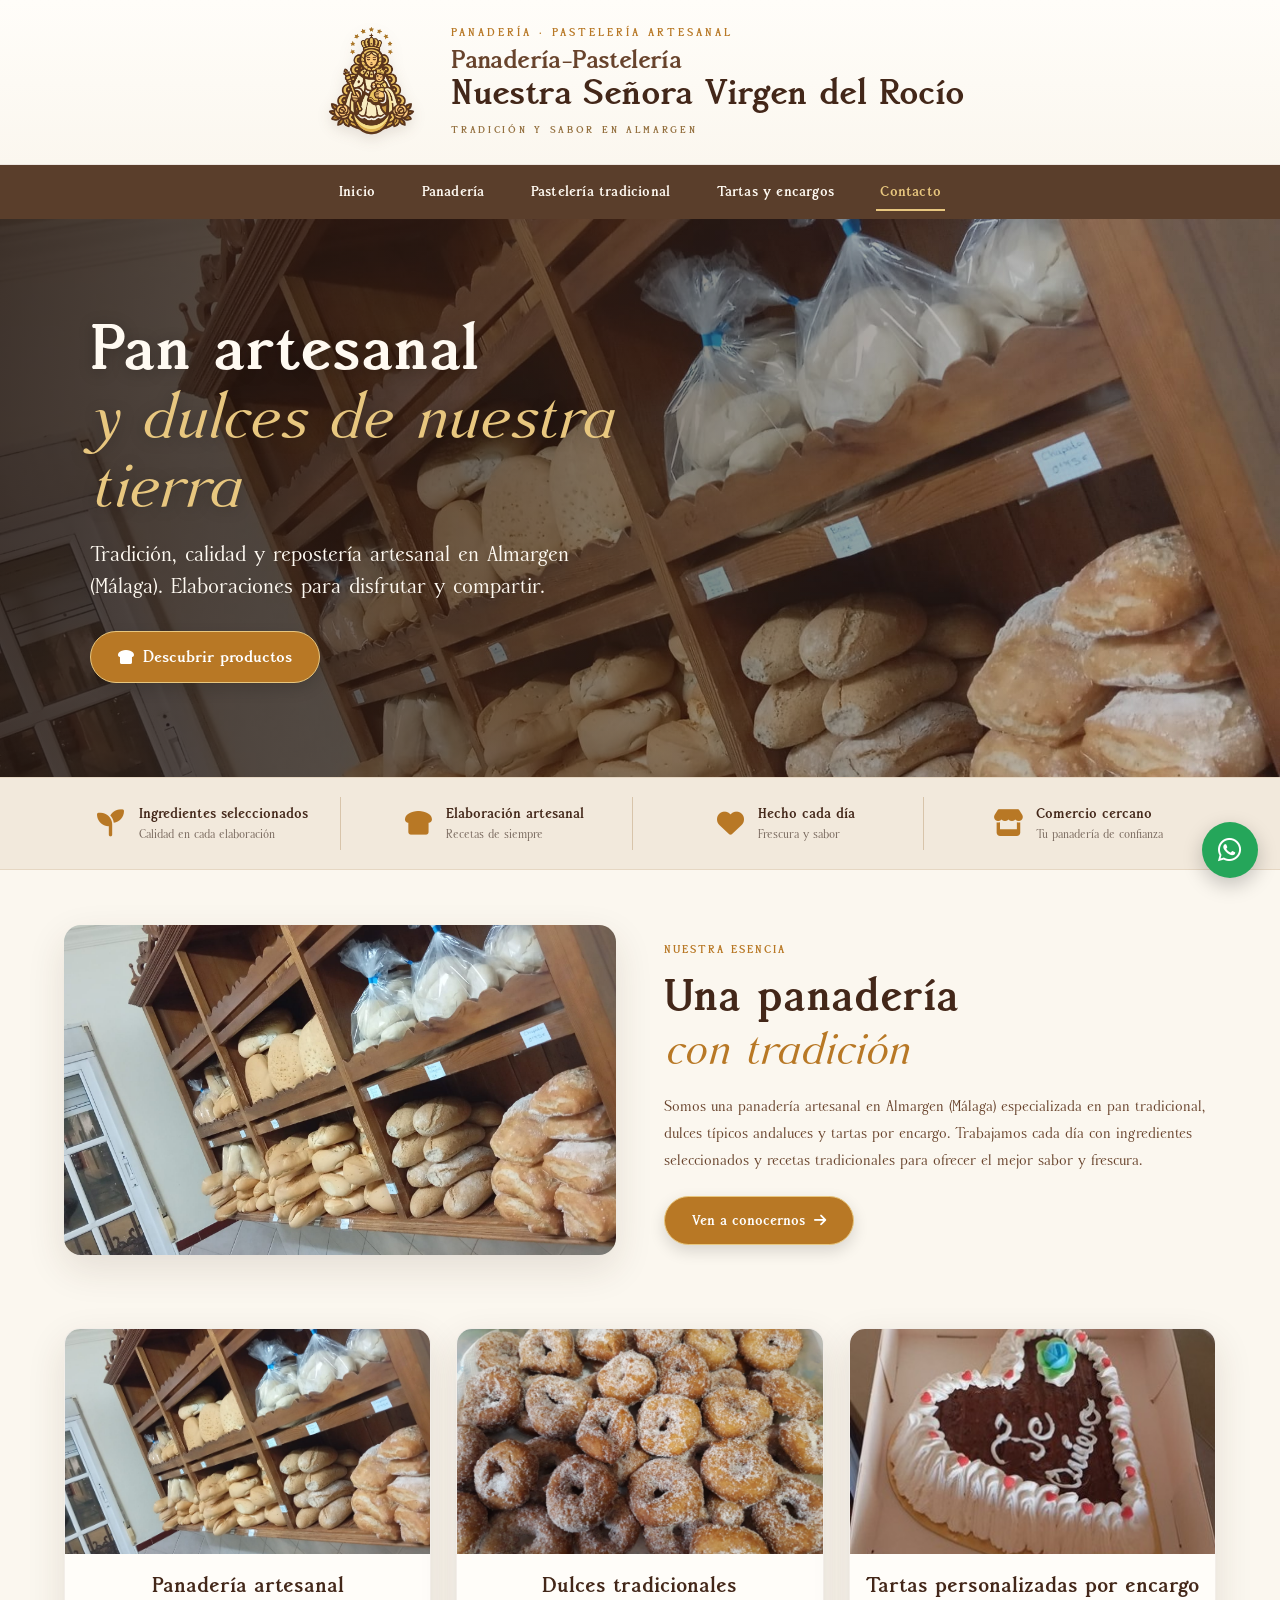
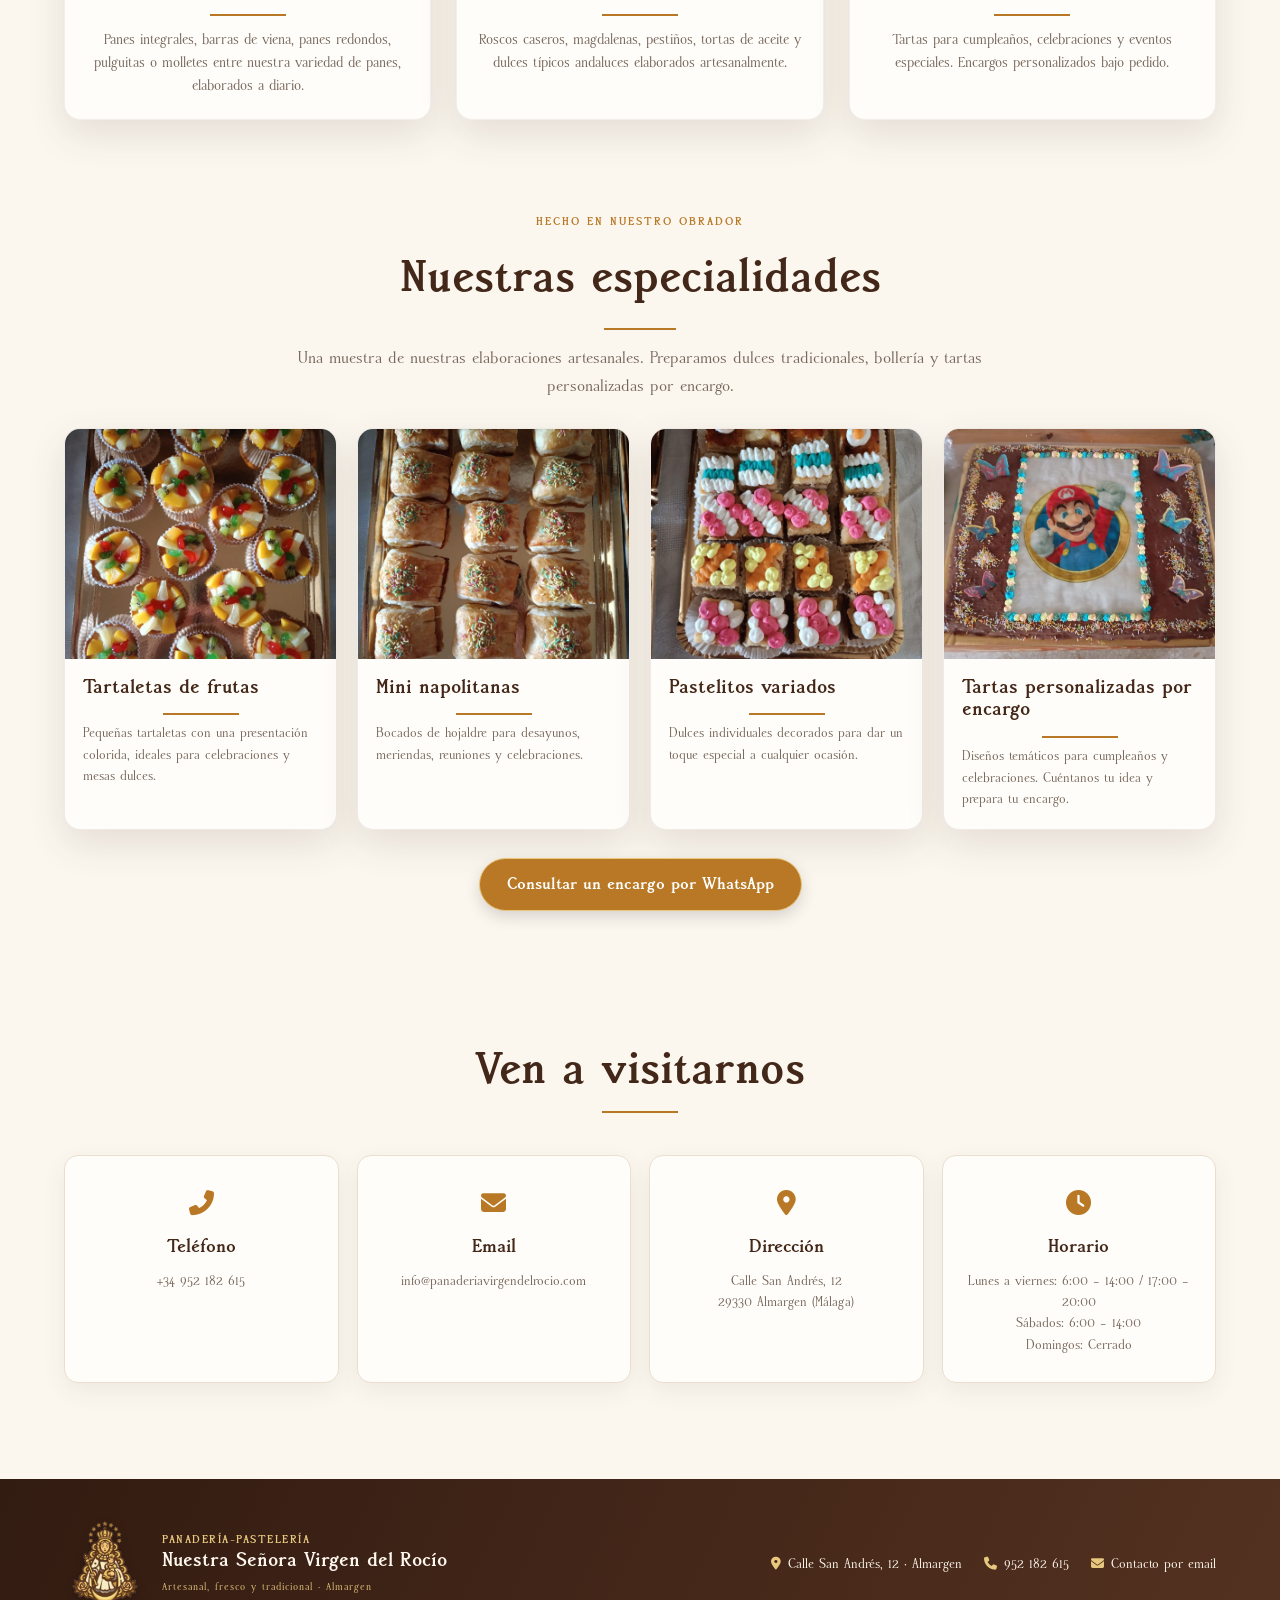
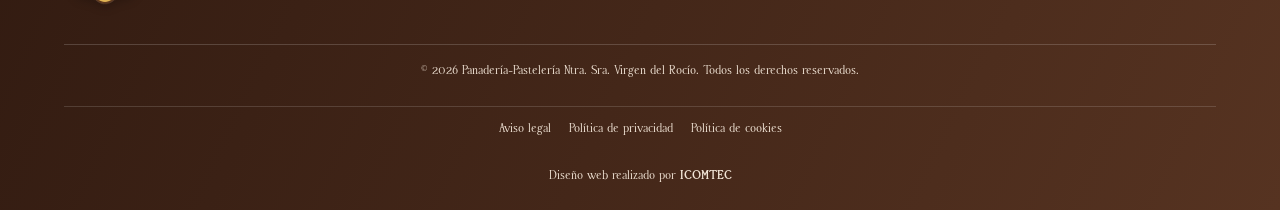
<file: index.html>
<!doctype html>
<html lang="es">
  <head>
    <meta charset="UTF-8" />
    <meta name="viewport" content="width=device-width, initial-scale=1.0" />

    <title>Panadería y Pastelería en Almargen | Virgen del Rocío</title>

    <meta
      name="description"
      content="Panadería y pastelería artesanal en Almargen (Málaga). Pan fresco diario, molletes, pan integral, roscos, pestiños, magdalenas y tartas por encargo. Calle San Andrés, 12."
    />

    <meta
      name="keywords"
      content="panadería Almargen, pastelería Almargen, pan artesanal Almargen, molletes andaluces, dulces tradicionales Almargen, pestiños, roscos de huevo, magdalenas, tartas Almargen, panadería Málaga"
    />

    <meta
      name="author"
      content="Panadería Pastelería Ntra Sñra Virgen del Rocío"
    />

    <meta name="robots" content="index, follow, max-image-preview:large" />

    <!-- URL CANÓNICA: DOMINIO PRINCIPAL CON WWW -->
    <link
      rel="canonical"
      href="https://www.panaderiavirgendelrocio.com/"
    />

    <meta name="theme-color" content="#432719" />
    <meta name="geo.region" content="ES-AN" />
    <meta name="geo.placename" content="Almargen, Málaga" />

    <!-- Open Graph (redes sociales) -->

    <meta
      property="og:title"
      content="Panadería y Pastelería Virgen del Rocío | Almargen"
    />

    <meta
      property="og:description"
      content="Pan fresco diario, pestiños, roscos de huevo, magdalenas y tartas personalizadas en Almargen (Málaga)."
    />

    <meta
      property="og:image"
      content="https://www.panaderiavirgendelrocio.com/imagenes/logo.png"
    />

    <!-- DOMINIO PRINCIPAL CON WWW -->
    <meta
      property="og:url"
      content="https://www.panaderiavirgendelrocio.com/"
    />

    <meta property="og:type" content="website" />

    <!-- CSS -->

    <link rel="stylesheet" href="styles/styles.css" />

    <link
      rel="stylesheet"
      href="https://cdnjs.cloudflare.com/ajax/libs/font-awesome/6.4.0/css/all.min.css"
    />

    <!-- DATOS ESTRUCTURADOS DEL NEGOCIO -->

    <script type="application/ld+json">
      {
        "@context": "https://schema.org",
        "@type": "Bakery",
        "@id": "https://www.panaderiavirgendelrocio.com/#bakery",
        "name": "Panadería-Pastelería Nuestra Señora Virgen del Rocío",
        "image": [
          "https://www.panaderiavirgendelrocio.com/imagenes/logo.png",
          "https://www.panaderiavirgendelrocio.com/imagenes/tartaletas-frutas-artesanas.jpeg",
          "https://www.panaderiavirgendelrocio.com/imagenes/tarta-personalizada-cumpleanos.jpeg"
        ],
        "address": {
          "@type": "PostalAddress",
          "streetAddress": "Calle San Andrés, 12",
          "addressLocality": "Almargen",
          "addressRegion": "Málaga",
          "postalCode": "29330",
          "addressCountry": "ES"
        },
        "telephone": "+34952182615",
        "openingHours": [
          "Mo-Fr 06:00-14:00",
          "Mo-Fr 17:00-20:30",
          "Sa 06:00-15:00"
        ],
        "priceRange": "€",
        "servesCuisine": [
          "Panadería",
          "Pastelería",
          "Repostería tradicional"
        ],
        "areaServed": [
          "Almargen",
          "Teba",
          "Campillos",
          "Cuevas del Becerro",
          "Málaga"
        ],
        "url": "https://www.panaderiavirgendelrocio.com/"
      }
    </script>
  </head>

  <body>
    <!-- Header dinámico -->

    <div id="header-container"></div>

    <!-- HERO -->

    <section
      class="hero"
      style="background-image: url(&quot;imagenes/estantes.jpeg&quot;)"
    >
      <div class="hero-content">
        <h1>Pan artesanal<br /><em>y dulces de nuestra tierra</em></h1>
        <p>Tradición, calidad y repostería artesanal en Almargen (Málaga). Elaboraciones para disfrutar y compartir.</p>
        <a href="#productos-artesanos" class="btn"><i class="fas fa-bread-slice"></i> Descubrir productos</a>
      </div>
    </section>

    <!-- VALORES DE LA PANADERÍA -->
    <section class="beneficios" aria-label="Nuestros valores">
      <div class="beneficios-inner">
        <div class="beneficio"><i class="fas fa-seedling"></i><div><strong>Ingredientes seleccionados</strong><span>Calidad en cada elaboración</span></div></div>
        <div class="beneficio"><i class="fas fa-bread-slice"></i><div><strong>Elaboración artesanal</strong><span>Recetas de siempre</span></div></div>
        <div class="beneficio"><i class="fas fa-heart"></i><div><strong>Hecho cada día</strong><span>Frescura y sabor</span></div></div>
        <div class="beneficio"><i class="fas fa-store"></i><div><strong>Comercio cercano</strong><span>Tu panadería de confianza</span></div></div>
      </div>
    </section>

    <!-- SOBRE NOSOTROS -->
    <section class="container section sobre-nosotros">
      <div class="historia-grid">
        <img src="imagenes/estantes.jpeg" alt="Elaboraciones y productos de nuestra panadería" loading="lazy" />
        <div class="historia-texto">
          <span class="eyebrow">Nuestra esencia</span>
          <h3>Una panadería<br /><em>con tradición</em></h3>
          <p>Somos una panadería artesanal en Almargen (Málaga) especializada en pan tradicional, dulces típicos andaluces y tartas por encargo. Trabajamos cada día con ingredientes seleccionados y recetas tradicionales para ofrecer el mejor sabor y frescura.</p>
          <a href="#contacto" class="btn">Ven a conocernos <i class="fas fa-arrow-right"></i></a>
        </div>
      </div>
    </section>

    <!-- PRODUCTOS -->

    <section
      id="productos-artesanos"
      class="container section productos-artesanos"
    >
      <!-- PANADERIA -->

      <div class="producto">
        <h3>Panadería artesanal</h3>

        <a href="secciones/pan.html">
          <img
            src="imagenes/estantepan.jpeg"
            alt="Pan artesanal y molletes andaluces en panadería de Almargen"
            loading="lazy"
          />
        </a>

        <p>
          Panes integrales, barras de viena, panes redondos, pulguitas o
          molletes entre nuestra variedad de panes, elaborados a diario.
        </p>
      </div>

      <!-- PASTELERIA -->

      <div class="producto">
        <h3>Dulces tradicionales</h3>

        <a href="secciones/pasteleriaTradicional.html">
          <img
            src="imagenes/roscos.png"
            alt="Roscos, pestiños y dulces tradicionales en pastelería de Almargen"
            loading="lazy"
          />
        </a>

        <p>
          Roscos caseros, magdalenas, pestiños, tortas de aceite y dulces
          típicos andaluces elaborados artesanalmente.
        </p>
      </div>

      <!-- TARTAS -->

      <div class="producto">
        <h3>Tartas personalizadas por encargo</h3>
        <a href="secciones/pasteleria.html">
          <img
            src="imagenes/pasteleria.jpeg"
            alt="Tartas personalizadas para cumpleaños y celebraciones en Almargen"
            loading="lazy"
          />
        </a>
        <p>
          Tartas para cumpleaños, celebraciones y eventos especiales. Encargos
          personalizados bajo pedido.
        </p>
      </div>
    </section>

    <section class="container section especialidades" id="especialidades">
      <span class="eyebrow">Hecho en nuestro obrador</span>
      <h2 class="titulo-seccion">Nuestras especialidades</h2>
      <p class="intro-especialidades">Una muestra de nuestras elaboraciones artesanales. Preparamos dulces tradicionales, bollería y tartas personalizadas por encargo.</p>
      <div class="galeria-especialidades">
        <article class="especialidad-card">
          <img src="imagenes/tartaletas-frutas-artesanas.jpeg" alt="Tartaletas artesanas individuales decoradas con fruta fresca y fruta confitada en Almargen" loading="lazy">
          <div><h3>Tartaletas de frutas</h3><p>Pequeñas tartaletas con una presentación colorida, ideales para celebraciones y mesas dulces.</p></div>
        </article>
        <article class="especialidad-card">
          <img src="imagenes/mini-napolitanas-artesanas.jpeg" alt="Mini napolitanas de hojaldre artesanas con cobertura y virutas de colores" loading="lazy">
          <div><h3>Mini napolitanas</h3><p>Bocados de hojaldre para desayunos, meriendas, reuniones y celebraciones.</p></div>
        </article>
        <article class="especialidad-card">
          <img src="imagenes/pastelitos-artesanos-decorados.jpeg" alt="Pastelitos artesanos variados decorados con crema de colores" loading="lazy">
          <div><h3>Pastelitos variados</h3><p>Dulces individuales decorados para dar un toque especial a cualquier ocasión.</p></div>
        </article>
        <article class="especialidad-card">
          <img src="imagenes/tarta-personalizada-cumpleanos.jpeg" alt="Tarta personalizada de cumpleaños con decoración temática de Mario y mariposas" loading="lazy">
          <div><h3>Tartas personalizadas por encargo</h3><p>Diseños temáticos para cumpleaños y celebraciones. Cuéntanos tu idea y prepara tu encargo.</p></div>
        </article>
      </div>
      <div class="cta-especialidades">
        <a class="btn" href="https://wa.me/34680616522?text=Hola%2C%20quiero%20consultar%20un%20encargo%20de%20pasteler%C3%ADa" target="_blank" rel="noopener">Consultar un encargo por WhatsApp</a>
      </div>
    </section>

    <!-- CONTACTO -->

    <section id="contacto" class="container section contacto">
      <h3>Ven a visitarnos</h3>

      <div class="contacto-grid">
        <div class="contacto-card">
          <div class="contacto-icon">
            <i class="fas fa-phone-alt"></i>
          </div>

          <h4>Teléfono</h4>

          <p>
            <a href="tel:+34952182615">+34 952 182 615</a>
          </p>
        </div>

        <div class="contacto-card">
          <div class="contacto-icon">
            <i class="fas fa-envelope"></i>
          </div>

          <h4>Email</h4>

          <p>
            <a href="mailto:info@panaderiavirgendelrocio.com">
              info@panaderiavirgendelrocio.com
            </a>
          </p>
        </div>

        <div class="contacto-card">
          <div class="contacto-icon">
            <i class="fas fa-map-marker-alt"></i>
          </div>

          <h4>Dirección</h4>

          <p>
            <a
              href="https://www.google.com/maps/place/C.+San+Andr%C3%A9s,+12,+29330+Almargen,+M%C3%A1laga/@37.0038744,-5.0202031,3a,75y,213.68h,90.8t/data=!3m7!1e1!3m5!1s2dCEogz48I9qjTiwJadkPA!2e0!6shttps:%2F%2Fstreetviewpixels-pa.googleapis.com%2Fv1%2Fthumbnail%3Fcb_client%3Dmaps_sv.tactile%26w%3D900%26h%3D600%26pitch%3D-0.7956073523000384%26panoid%3D2dCEogz48I9qjTiwJadkPA%26yaw%3D213.67593117753452!7i16384!8i8192!4m15!1m8!3m7!1s0xd72b28a286bedf3:0x75b54e81dc7dc75f!2sC.+San+Andr%C3%A9s,+12,+29330+Almargen,+M%C3%A1laga!3b1!8m2!3d37.00377!4d-5.02026!16s%2Fg%2F11snpgczb9!3m5!1m2!1s0xd72b28a286bedf3:0x75b54e81dc7dc75f!8m2!3d37.00377!4d-5.02026!16s%2Fg%2F11snpgczb9?entry=ttu&g_ep=EgoyMDI2MDMwMi4wIKXMDSoASAFQAw%3D%3D"
              target="_blank"
              rel="noopener"
              style="color: inherit; text-decoration: none"
            >
              Calle San Andrés, 12 <br />
              29330 Almargen (Málaga)
            </a>
          </p>
        </div>

        <div class="contacto-card">
          <div class="contacto-icon">
            <i class="fas fa-clock"></i>
          </div>

          <h4>Horario</h4>

          <p>
            Lunes a viernes: 6:00 – 14:00 / 17:00 – 20:00<br />Sábados: 6:00 – 14:00 <br />
            Domingos: Cerrado
          </p>
        </div>
      </div>
    </section>

    <!-- FOOTER dinámico -->

    <div id="footer-container"></div>

    <!-- SCRIPTS -->

    <script src="js/header.js"></script>
    <script src="js/footer.js"></script>
    <script src="js/script.js"></script>
  </body>
</html>
</file>
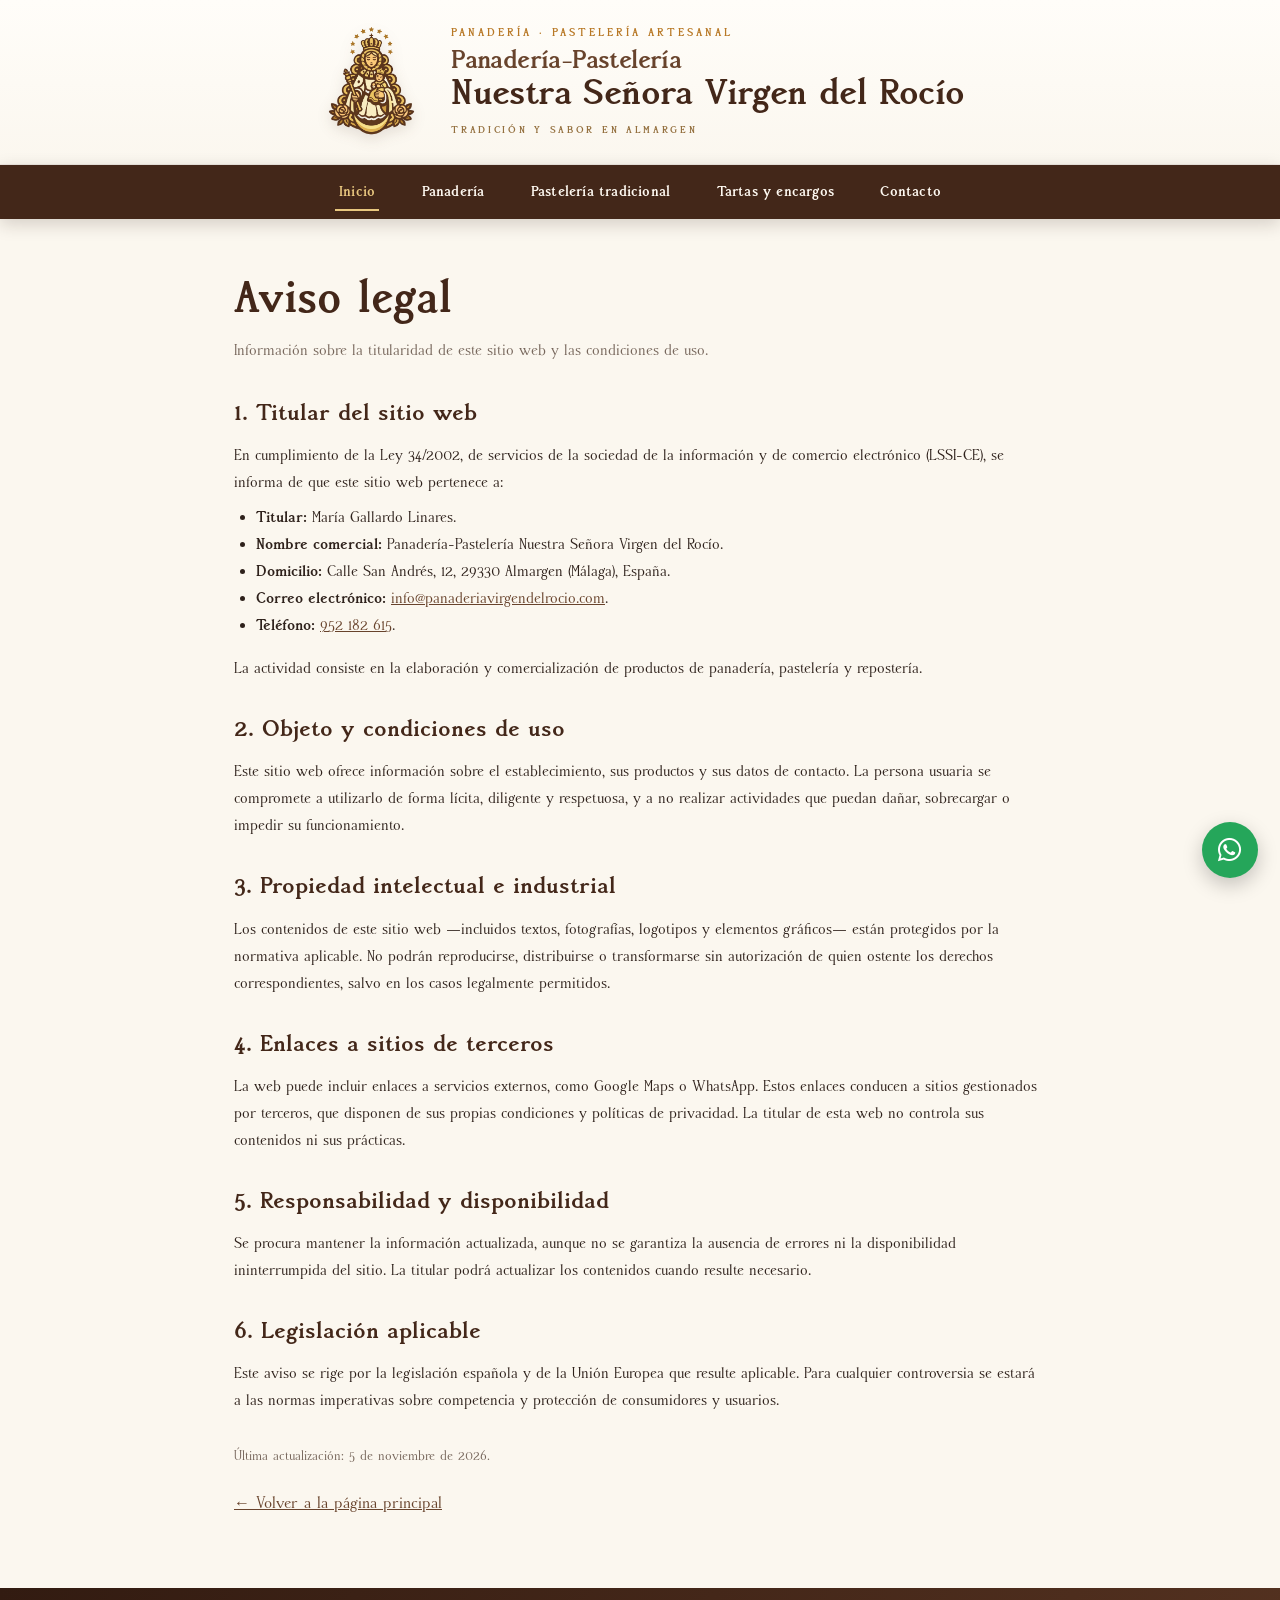
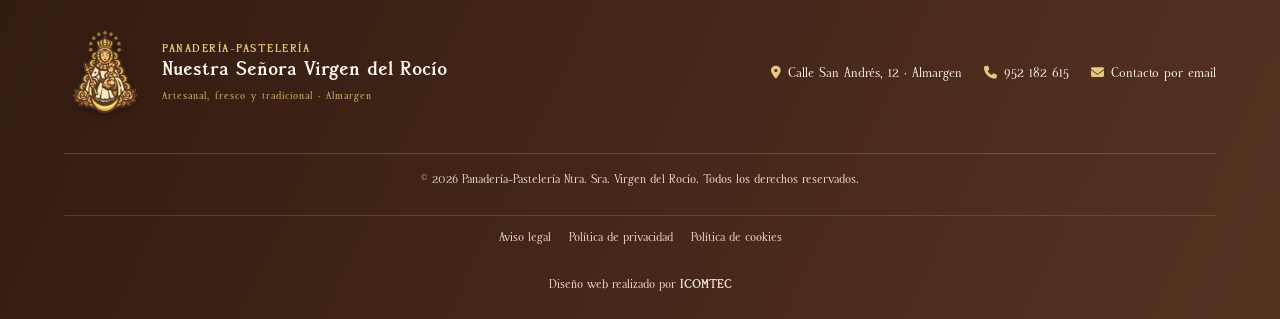
<file: aviso-legal.html>
<!doctype html>
<html lang="es">
<head>
  <meta charset="UTF-8" />
  <meta name="viewport" content="width=device-width, initial-scale=1.0" />
  <title>Aviso legal | Panadería Virgen del Rocío</title>
  <meta name="description" content="Titularidad y condiciones de uso de la web de Panadería-Pastelería Virgen del Rocío en Almargen." />
  <meta name="robots" content="index, follow" />
  <meta name="theme-color" content="#432719" />
  <link rel="stylesheet" href="styles/styles.css" />
  <link rel="stylesheet" href="styles/legal.css" />
  <link rel="stylesheet" href="https://cdnjs.cloudflare.com/ajax/libs/font-awesome/6.5.1/css/all.min.css" />
</head>
<body>
  <div id="header-container"></div>
  <main class="legal-page">
    
<h1>Aviso legal</h1>
<p class="legal-intro">Información sobre la titularidad de este sitio web y las condiciones de uso.</p>
<h2>1. Titular del sitio web</h2>
<p>En cumplimiento de la Ley 34/2002, de servicios de la sociedad de la información y de comercio electrónico (LSSI-CE), se informa de que este sitio web pertenece a:</p>
<ul>
<li><strong>Titular:</strong> María Gallardo Linares.</li>
<li><strong>Nombre comercial:</strong> Panadería-Pastelería Nuestra Señora Virgen del Rocío.</li>
<li><strong>Domicilio:</strong> Calle San Andrés, 12, 29330 Almargen (Málaga), España.</li>
<li><strong>Correo electrónico:</strong> <a href="mailto:info@panaderiavirgendelrocio.com">info@panaderiavirgendelrocio.com</a>.</li>
<li><strong>Teléfono:</strong> <a href="tel:+34952182615">952 182 615</a>.</li>
</ul>
<p>La actividad consiste en la elaboración y comercialización de productos de panadería, pastelería y repostería.</p>
<h2>2. Objeto y condiciones de uso</h2>
<p>Este sitio web ofrece información sobre el establecimiento, sus productos y sus datos de contacto. La persona usuaria se compromete a utilizarlo de forma lícita, diligente y respetuosa, y a no realizar actividades que puedan dañar, sobrecargar o impedir su funcionamiento.</p>
<h2>3. Propiedad intelectual e industrial</h2>
<p>Los contenidos de este sitio web —incluidos textos, fotografías, logotipos y elementos gráficos— están protegidos por la normativa aplicable. No podrán reproducirse, distribuirse o transformarse sin autorización de quien ostente los derechos correspondientes, salvo en los casos legalmente permitidos.</p>
<h2>4. Enlaces a sitios de terceros</h2>
<p>La web puede incluir enlaces a servicios externos, como Google Maps o WhatsApp. Estos enlaces conducen a sitios gestionados por terceros, que disponen de sus propias condiciones y políticas de privacidad. La titular de esta web no controla sus contenidos ni sus prácticas.</p>
<h2>5. Responsabilidad y disponibilidad</h2>
<p>Se procura mantener la información actualizada, aunque no se garantiza la ausencia de errores ni la disponibilidad ininterrumpida del sitio. La titular podrá actualizar los contenidos cuando resulte necesario.</p>
<h2>6. Legislación aplicable</h2>
<p>Este aviso se rige por la legislación española y de la Unión Europea que resulte aplicable. Para cualquier controversia se estará a las normas imperativas sobre competencia y protección de consumidores y usuarios.</p>
<p class="legal-updated">Última actualización: 5 de noviembre de 2026.</p>

    <a class="legal-back" href="index.html">← Volver a la página principal</a>
  </main>
  <div id="footer-container"></div>
  <script src="js/header.js"></script>
  <script src="js/footer.js"></script>
</body>
</html>
</file>
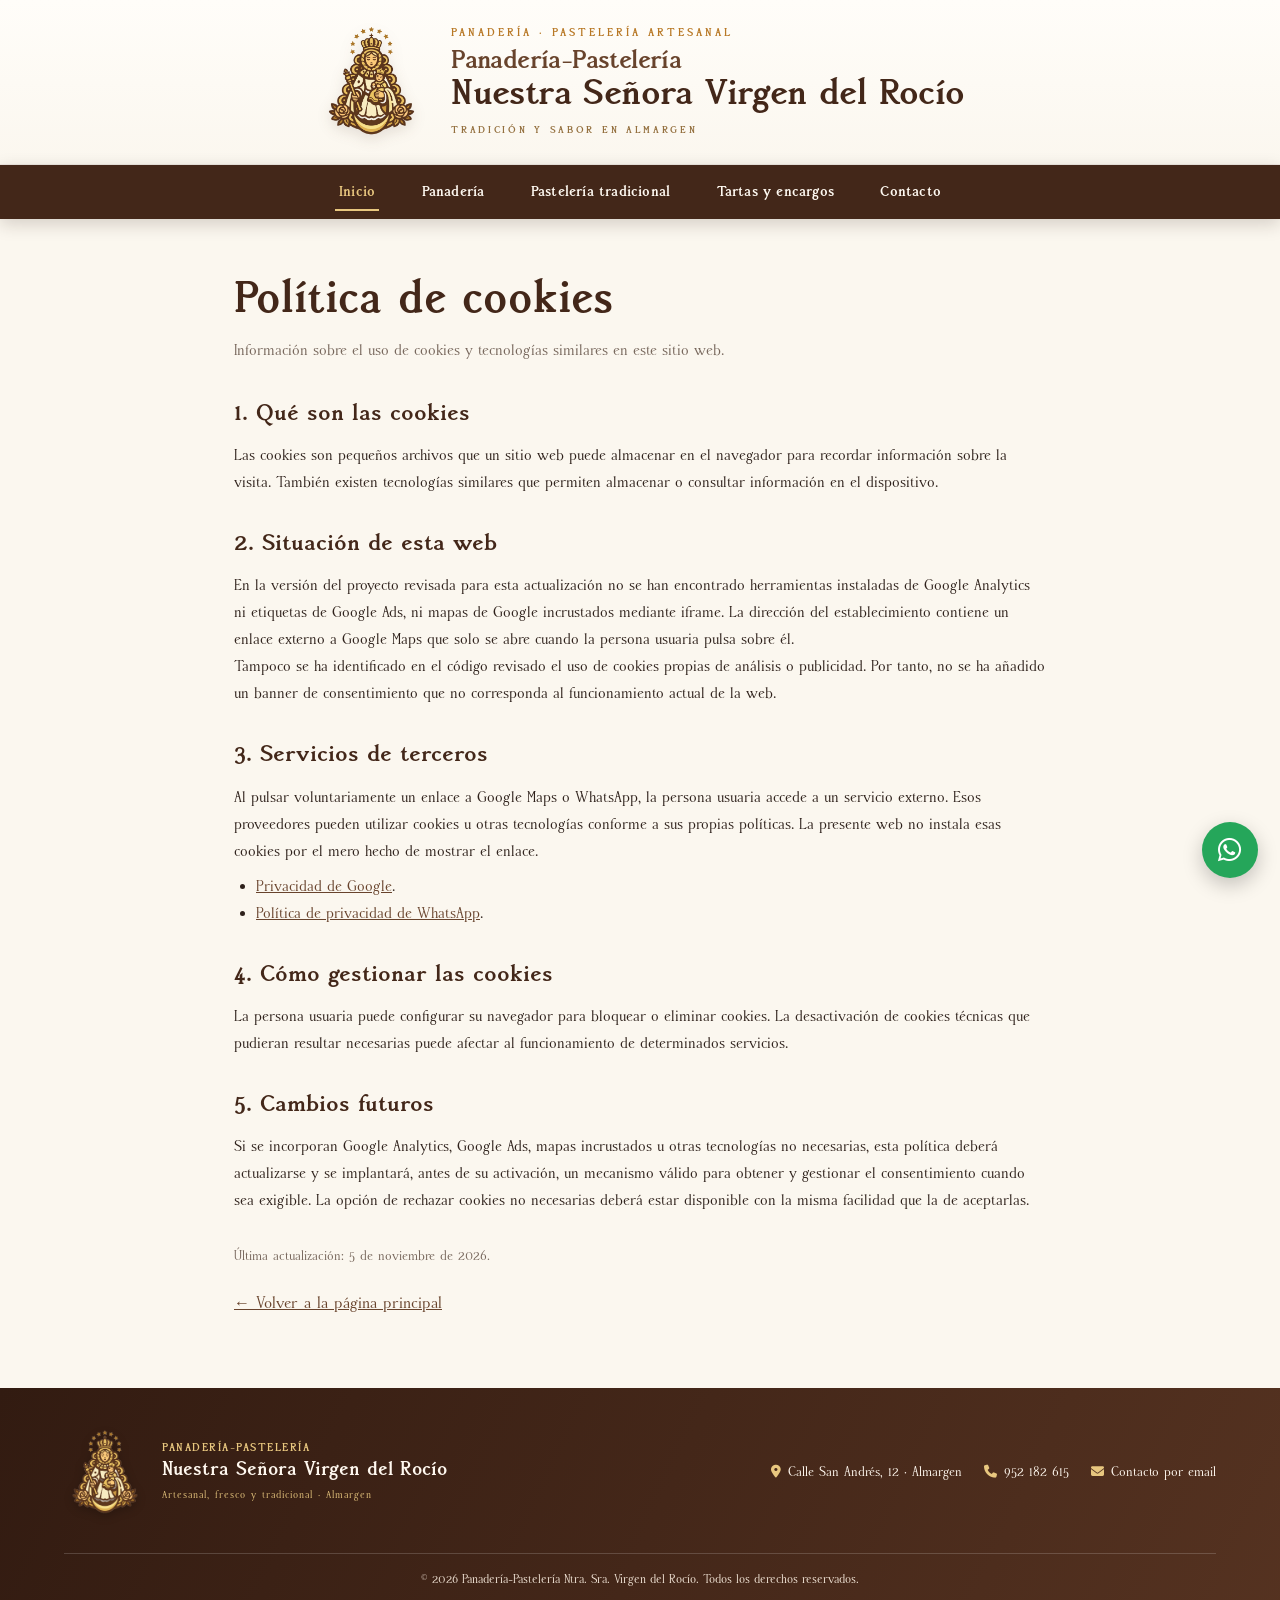
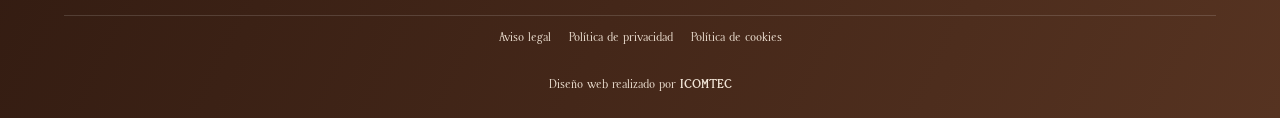
<file: cookies.html>
<!doctype html>
<html lang="es">
<head>
  <meta charset="UTF-8" />
  <meta name="viewport" content="width=device-width, initial-scale=1.0" />
  <title>Política de cookies | Panadería Virgen del Rocío</title>
  <meta name="description" content="Información sobre cookies y servicios de terceros en la web de Panadería-Pastelería Virgen del Rocío." />
  <meta name="robots" content="index, follow" />
  <meta name="theme-color" content="#432719" />
  <link rel="stylesheet" href="styles/styles.css" />
  <link rel="stylesheet" href="styles/legal.css" />
  <link rel="stylesheet" href="https://cdnjs.cloudflare.com/ajax/libs/font-awesome/6.5.1/css/all.min.css" />
</head>
<body>
  <div id="header-container"></div>
  <main class="legal-page">
    
<h1>Política de cookies</h1>
<p class="legal-intro">Información sobre el uso de cookies y tecnologías similares en este sitio web.</p>
<h2>1. Qué son las cookies</h2>
<p>Las cookies son pequeños archivos que un sitio web puede almacenar en el navegador para recordar información sobre la visita. También existen tecnologías similares que permiten almacenar o consultar información en el dispositivo.</p>
<h2>2. Situación de esta web</h2>
<p>En la versión del proyecto revisada para esta actualización no se han encontrado herramientas instaladas de Google Analytics ni etiquetas de Google Ads, ni mapas de Google incrustados mediante iframe. La dirección del establecimiento contiene un enlace externo a Google Maps que solo se abre cuando la persona usuaria pulsa sobre él.</p>
<p>Tampoco se ha identificado en el código revisado el uso de cookies propias de análisis o publicidad. Por tanto, no se ha añadido un banner de consentimiento que no corresponda al funcionamiento actual de la web.</p>
<h2>3. Servicios de terceros</h2>
<p>Al pulsar voluntariamente un enlace a Google Maps o WhatsApp, la persona usuaria accede a un servicio externo. Esos proveedores pueden utilizar cookies u otras tecnologías conforme a sus propias políticas. La presente web no instala esas cookies por el mero hecho de mostrar el enlace.</p>
<ul>
<li><a href="https://policies.google.com/privacy" target="_blank" rel="noopener noreferrer">Privacidad de Google</a>.</li>
<li><a href="https://www.whatsapp.com/legal/privacy-policy" target="_blank" rel="noopener noreferrer">Política de privacidad de WhatsApp</a>.</li>
</ul>
<h2>4. Cómo gestionar las cookies</h2>
<p>La persona usuaria puede configurar su navegador para bloquear o eliminar cookies. La desactivación de cookies técnicas que pudieran resultar necesarias puede afectar al funcionamiento de determinados servicios.</p>
<h2>5. Cambios futuros</h2>
<p>Si se incorporan Google Analytics, Google Ads, mapas incrustados u otras tecnologías no necesarias, esta política deberá actualizarse y se implantará, antes de su activación, un mecanismo válido para obtener y gestionar el consentimiento cuando sea exigible. La opción de rechazar cookies no necesarias deberá estar disponible con la misma facilidad que la de aceptarlas.</p>
<p class="legal-updated">Última actualización: 5 de noviembre de 2026.</p>

    <a class="legal-back" href="index.html">← Volver a la página principal</a>
  </main>
  <div id="footer-container"></div>
  <script src="js/header.js"></script>
  <script src="js/footer.js"></script>
</body>
</html>
</file>
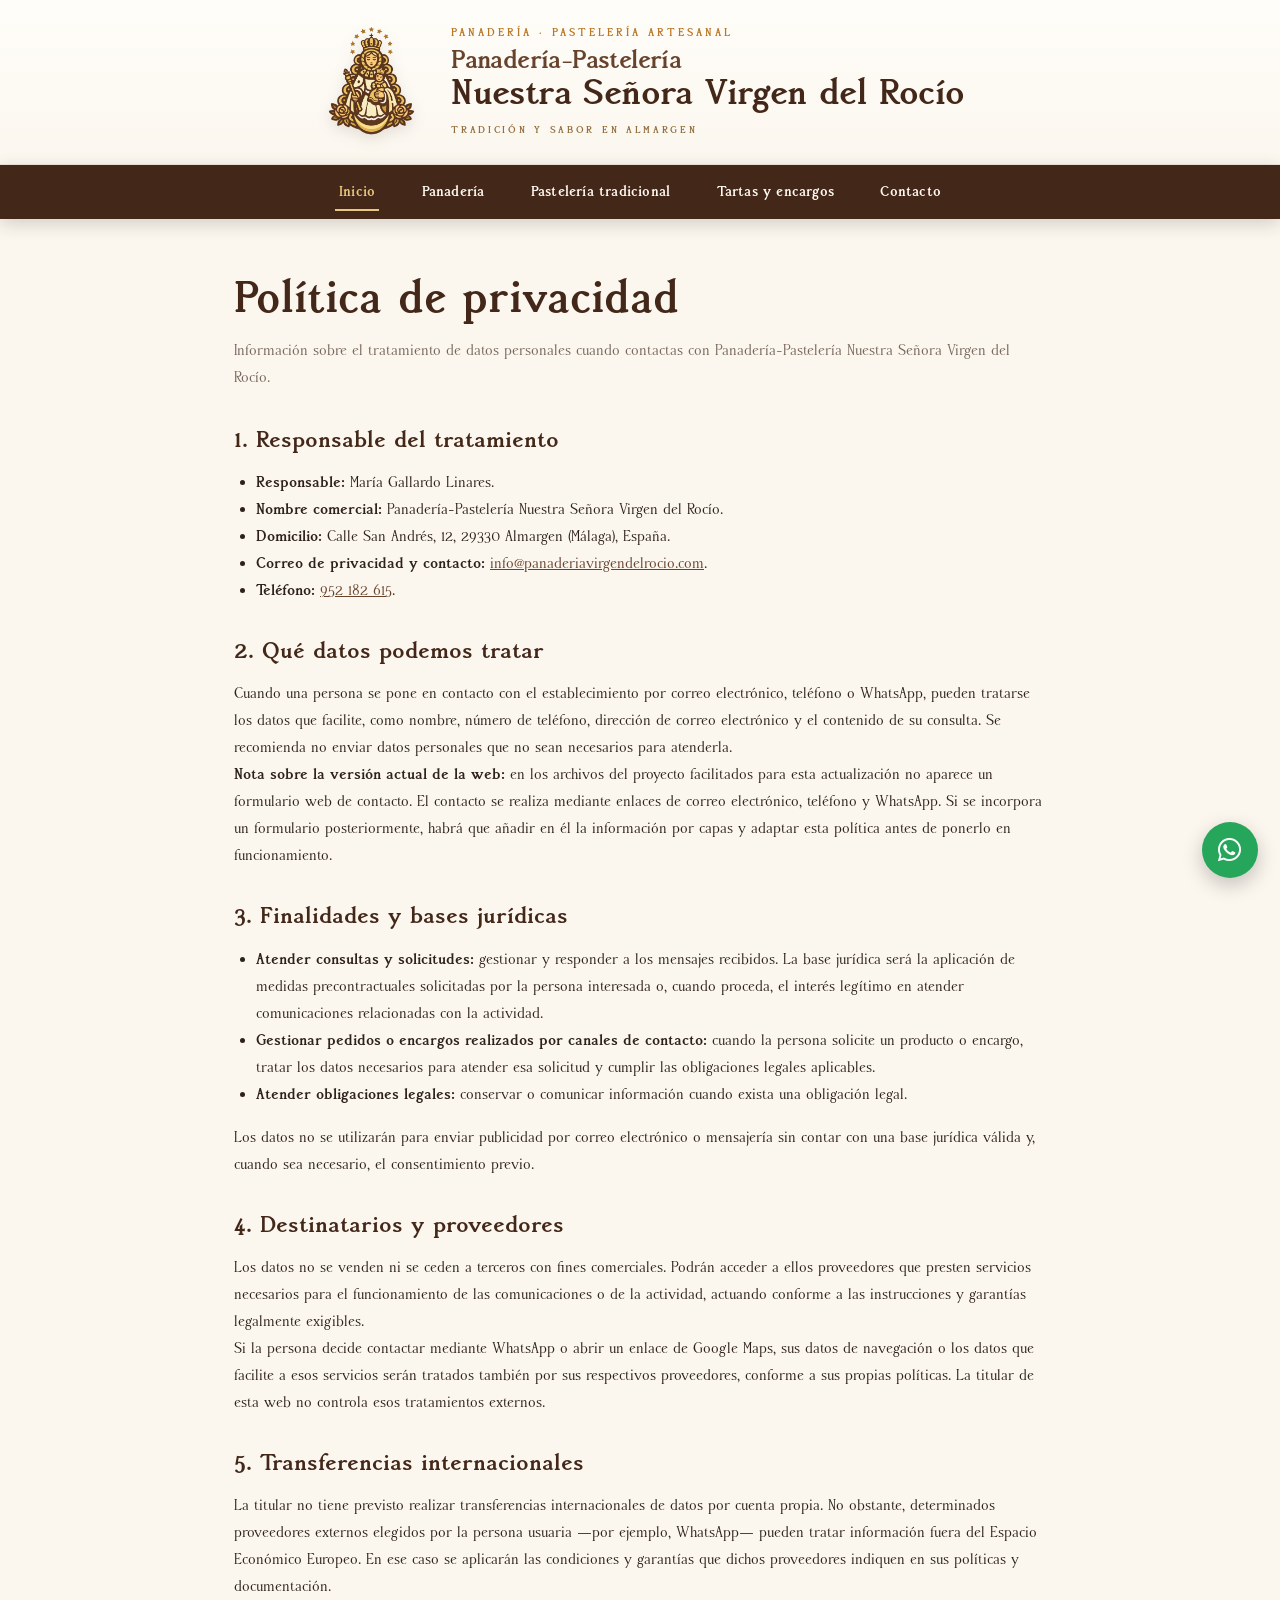
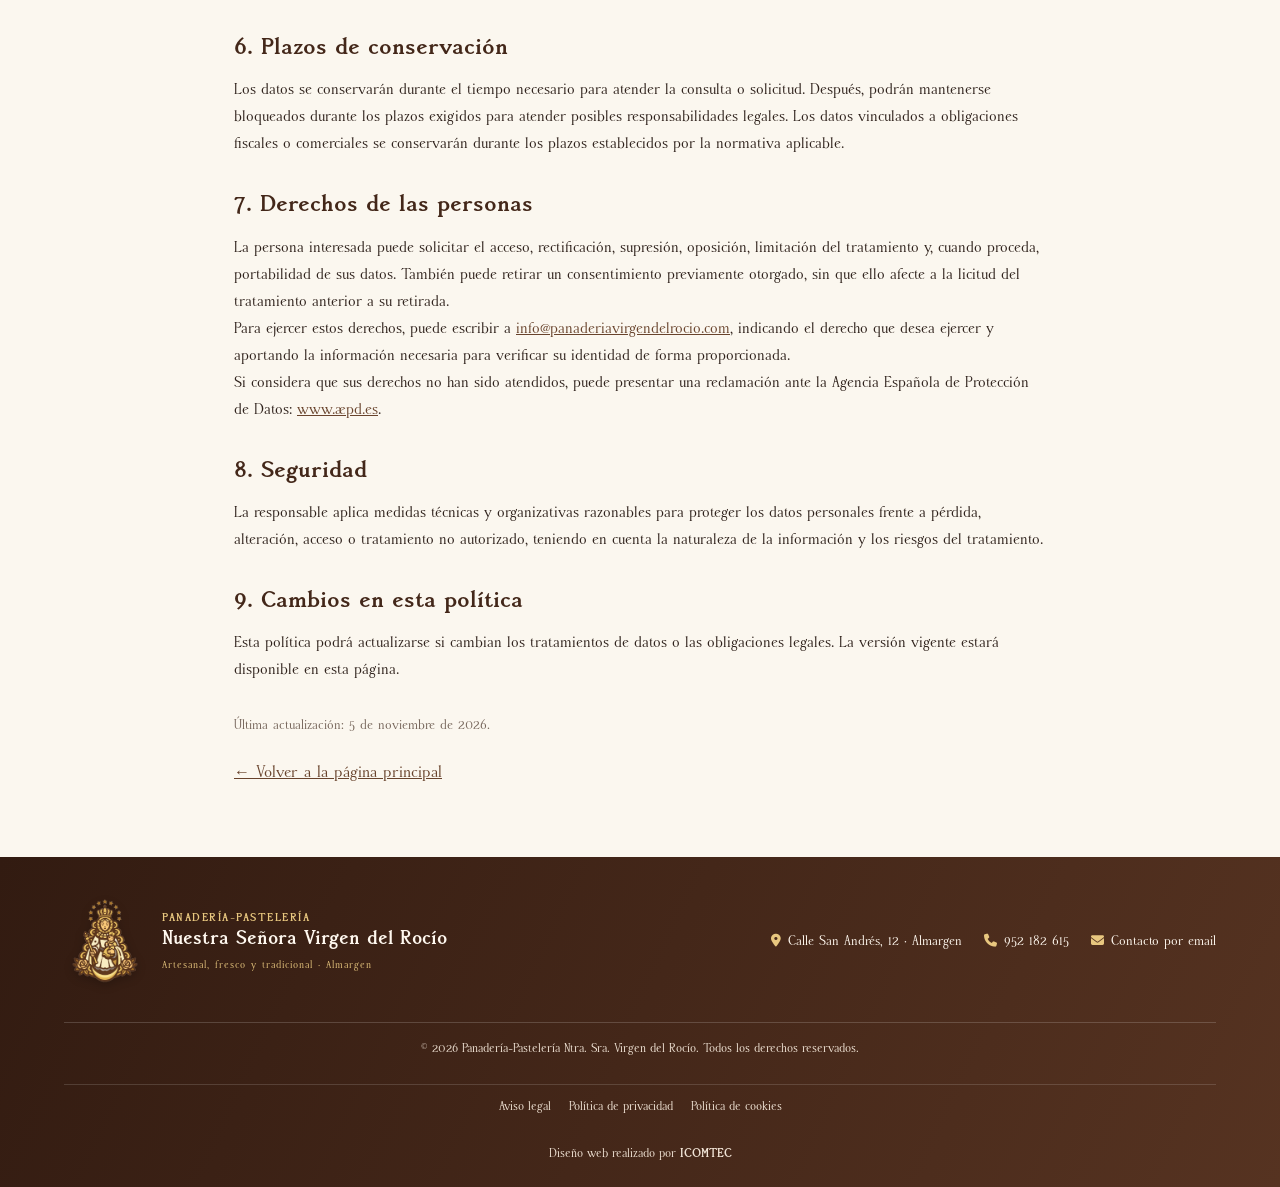
<file: privacidad.html>
<!doctype html>
<html lang="es">
<head>
  <meta charset="UTF-8" />
  <meta name="viewport" content="width=device-width, initial-scale=1.0" />
  <title>Política de privacidad | Panadería Virgen del Rocío</title>
  <meta name="description" content="Información sobre el tratamiento de datos personales de Panadería-Pastelería Virgen del Rocío." />
  <meta name="robots" content="index, follow" />
  <meta name="theme-color" content="#432719" />
  <link rel="stylesheet" href="styles/styles.css" />
  <link rel="stylesheet" href="styles/legal.css" />
  <link rel="stylesheet" href="https://cdnjs.cloudflare.com/ajax/libs/font-awesome/6.5.1/css/all.min.css" />
</head>
<body>
  <div id="header-container"></div>
  <main class="legal-page">
    
<h1>Política de privacidad</h1>
<p class="legal-intro">Información sobre el tratamiento de datos personales cuando contactas con Panadería-Pastelería Nuestra Señora Virgen del Rocío.</p>
<h2>1. Responsable del tratamiento</h2>
<ul>
<li><strong>Responsable:</strong> María Gallardo Linares.</li>
<li><strong>Nombre comercial:</strong> Panadería-Pastelería Nuestra Señora Virgen del Rocío.</li>
<li><strong>Domicilio:</strong> Calle San Andrés, 12, 29330 Almargen (Málaga), España.</li>
<li><strong>Correo de privacidad y contacto:</strong> <a href="mailto:info@panaderiavirgendelrocio.com">info@panaderiavirgendelrocio.com</a>.</li>
<li><strong>Teléfono:</strong> <a href="tel:+34952182615">952 182 615</a>.</li>
</ul>
<h2>2. Qué datos podemos tratar</h2>
<p>Cuando una persona se pone en contacto con el establecimiento por correo electrónico, teléfono o WhatsApp, pueden tratarse los datos que facilite, como nombre, número de teléfono, dirección de correo electrónico y el contenido de su consulta. Se recomienda no enviar datos personales que no sean necesarios para atenderla.</p>
<p><strong>Nota sobre la versión actual de la web:</strong> en los archivos del proyecto facilitados para esta actualización no aparece un formulario web de contacto. El contacto se realiza mediante enlaces de correo electrónico, teléfono y WhatsApp. Si se incorpora un formulario posteriormente, habrá que añadir en él la información por capas y adaptar esta política antes de ponerlo en funcionamiento.</p>
<h2>3. Finalidades y bases jurídicas</h2>
<ul>
<li><strong>Atender consultas y solicitudes:</strong> gestionar y responder a los mensajes recibidos. La base jurídica será la aplicación de medidas precontractuales solicitadas por la persona interesada o, cuando proceda, el interés legítimo en atender comunicaciones relacionadas con la actividad.</li>
<li><strong>Gestionar pedidos o encargos realizados por canales de contacto:</strong> cuando la persona solicite un producto o encargo, tratar los datos necesarios para atender esa solicitud y cumplir las obligaciones legales aplicables.</li>
<li><strong>Atender obligaciones legales:</strong> conservar o comunicar información cuando exista una obligación legal.</li>
</ul>
<p>Los datos no se utilizarán para enviar publicidad por correo electrónico o mensajería sin contar con una base jurídica válida y, cuando sea necesario, el consentimiento previo.</p>
<h2>4. Destinatarios y proveedores</h2>
<p>Los datos no se venden ni se ceden a terceros con fines comerciales. Podrán acceder a ellos proveedores que presten servicios necesarios para el funcionamiento de las comunicaciones o de la actividad, actuando conforme a las instrucciones y garantías legalmente exigibles.</p>
<p>Si la persona decide contactar mediante WhatsApp o abrir un enlace de Google Maps, sus datos de navegación o los datos que facilite a esos servicios serán tratados también por sus respectivos proveedores, conforme a sus propias políticas. La titular de esta web no controla esos tratamientos externos.</p>
<h2>5. Transferencias internacionales</h2>
<p>La titular no tiene previsto realizar transferencias internacionales de datos por cuenta propia. No obstante, determinados proveedores externos elegidos por la persona usuaria —por ejemplo, WhatsApp— pueden tratar información fuera del Espacio Económico Europeo. En ese caso se aplicarán las condiciones y garantías que dichos proveedores indiquen en sus políticas y documentación.</p>
<h2>6. Plazos de conservación</h2>
<p>Los datos se conservarán durante el tiempo necesario para atender la consulta o solicitud. Después, podrán mantenerse bloqueados durante los plazos exigidos para atender posibles responsabilidades legales. Los datos vinculados a obligaciones fiscales o comerciales se conservarán durante los plazos establecidos por la normativa aplicable.</p>
<h2>7. Derechos de las personas</h2>
<p>La persona interesada puede solicitar el acceso, rectificación, supresión, oposición, limitación del tratamiento y, cuando proceda, portabilidad de sus datos. También puede retirar un consentimiento previamente otorgado, sin que ello afecte a la licitud del tratamiento anterior a su retirada.</p>
<p>Para ejercer estos derechos, puede escribir a <a href="mailto:info@panaderiavirgendelrocio.com">info@panaderiavirgendelrocio.com</a>, indicando el derecho que desea ejercer y aportando la información necesaria para verificar su identidad de forma proporcionada.</p>
<p>Si considera que sus derechos no han sido atendidos, puede presentar una reclamación ante la Agencia Española de Protección de Datos: <a href="https://www.aepd.es/" target="_blank" rel="noopener noreferrer">www.aepd.es</a>.</p>
<h2>8. Seguridad</h2>
<p>La responsable aplica medidas técnicas y organizativas razonables para proteger los datos personales frente a pérdida, alteración, acceso o tratamiento no autorizado, teniendo en cuenta la naturaleza de la información y los riesgos del tratamiento.</p>
<h2>9. Cambios en esta política</h2>
<p>Esta política podrá actualizarse si cambian los tratamientos de datos o las obligaciones legales. La versión vigente estará disponible en esta página.</p>
<p class="legal-updated">Última actualización: 5 de noviembre de 2026.</p>

    <a class="legal-back" href="index.html">← Volver a la página principal</a>
  </main>
  <div id="footer-container"></div>
  <script src="js/header.js"></script>
  <script src="js/footer.js"></script>
</body>
</html>
</file>
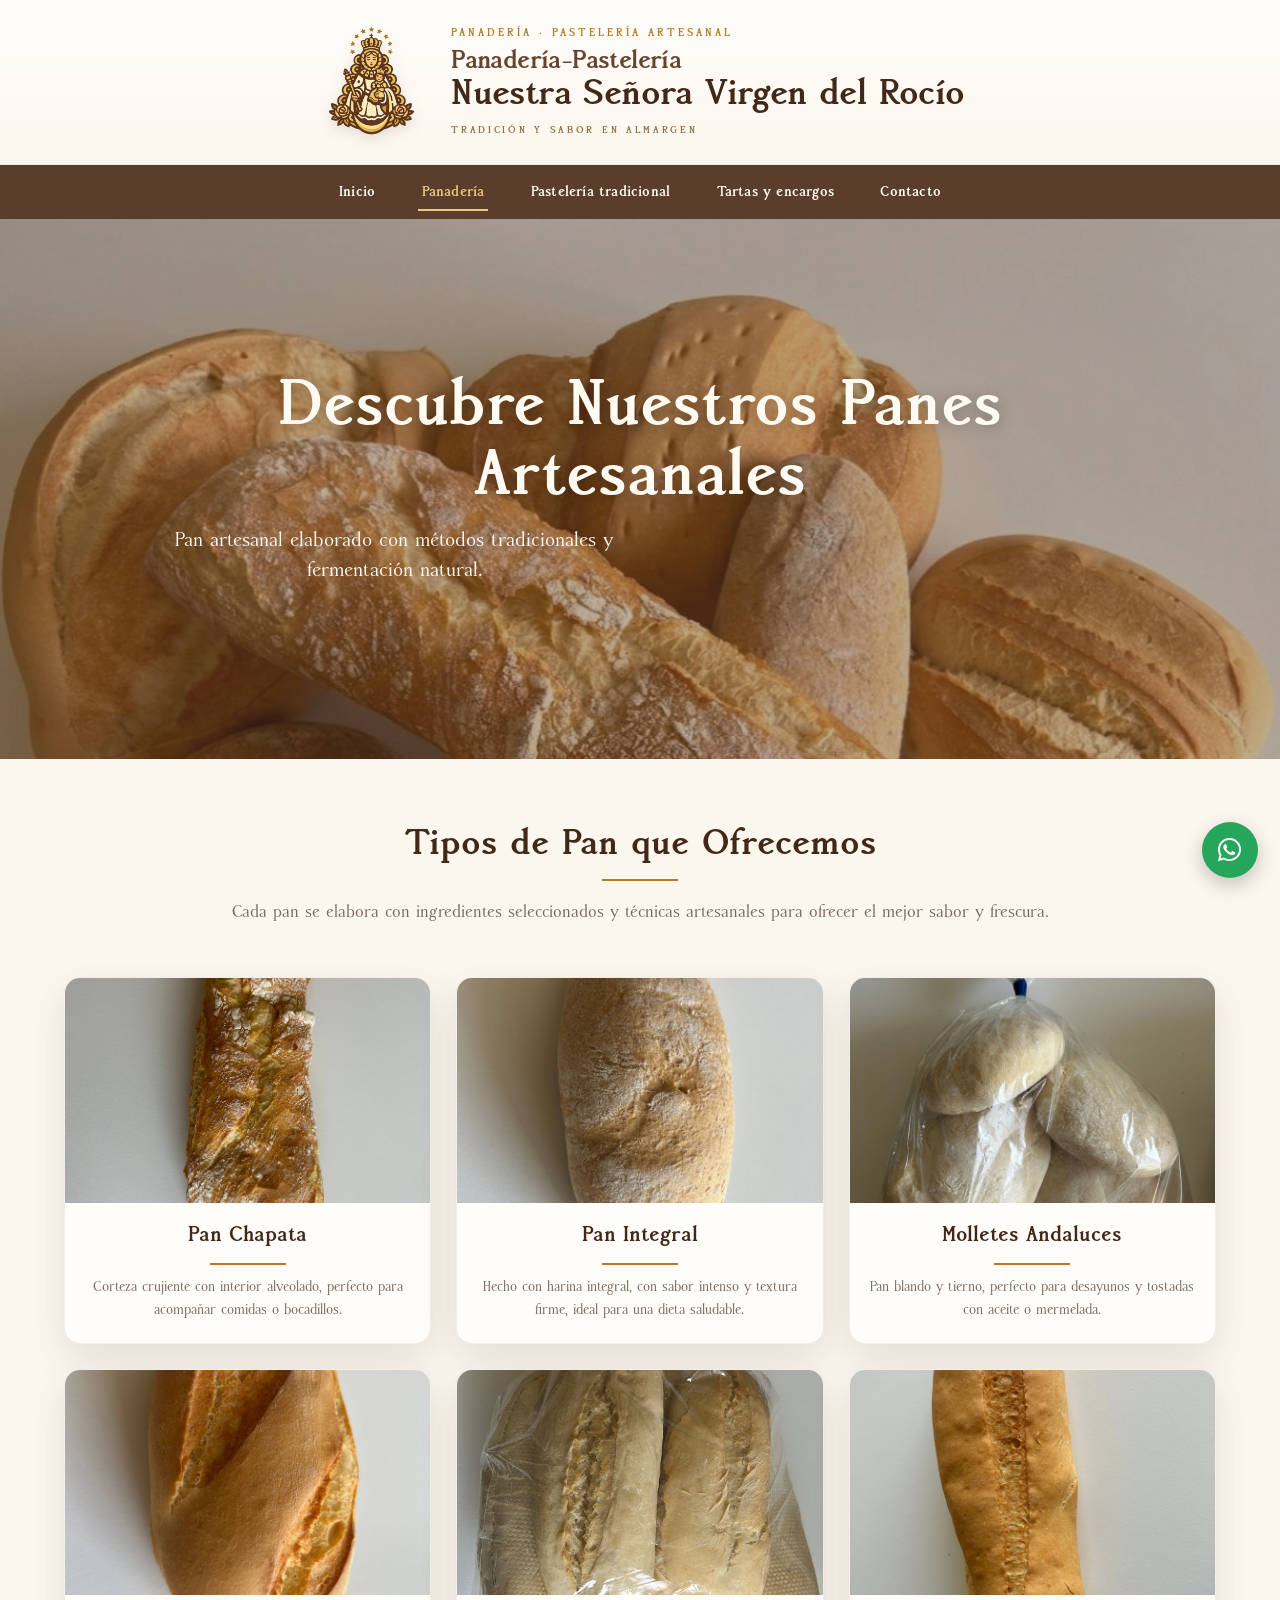
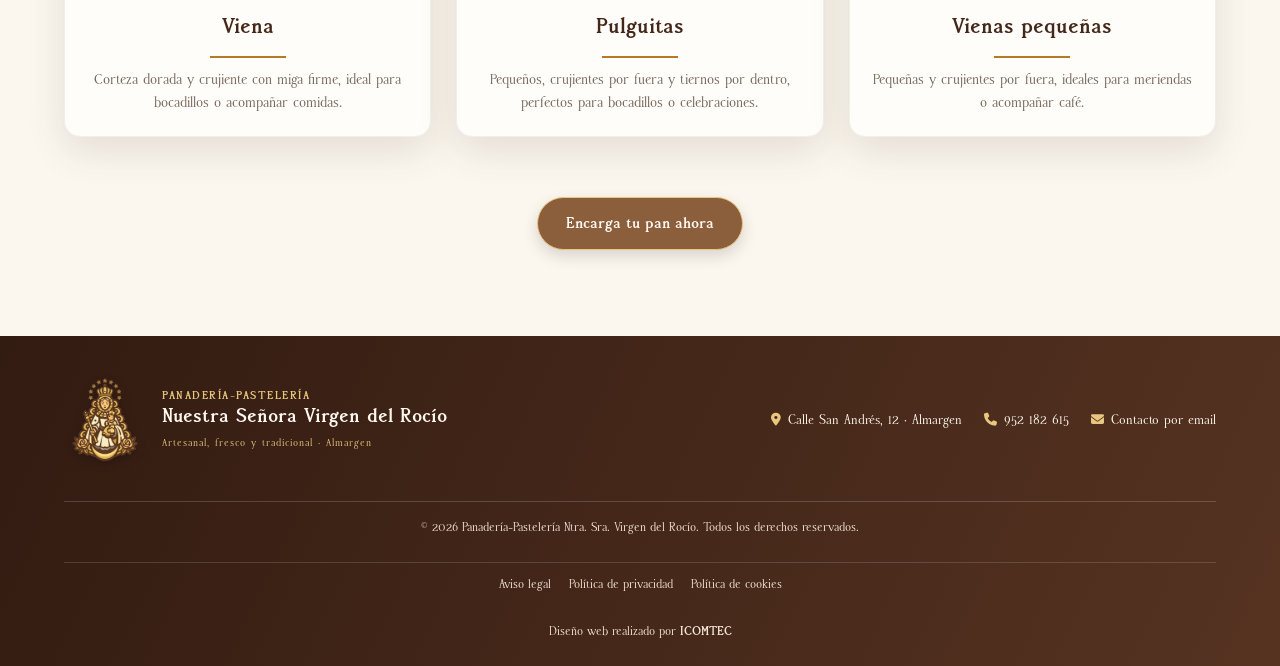
<file: secciones/pan.html>
<!doctype html>
<html lang="es">
  <head>
    <meta charset="UTF-8" />
    <meta name="viewport" content="width=device-width, initial-scale=1.0" />

    <title>Panadería en Almargen | Pan artesanal y molletes</title>

    <!-- SEO -->
    <meta
      name="description"
      content="Panadería Virgen del Rocío en Almargen (Málaga). Pan artesanal, molletes andaluces, chapata, pan integral, viena y pulguitas. Pan fresco y variedad para cada día."
    />
    <meta
      name="keywords"
      content="panadería Almargen, pan artesanal, pan chapata, pan integral, molletes andaluces, pan viena, pulguitas, vienas pequeñas, pan fresco, panadería tradicional"
    />
    <meta
      name="author"
      content="Panadería-Pastelería Virgen del Rocío"
    />

    <!-- URL canónica -->
    <link
      rel="canonical"
      href="https://www.panaderiavirgendelrocio.com/secciones/pan.html"
    />

    <!-- CSS principal y específico -->
    <link rel="stylesheet" href="../styles/styles.css" />
    <link rel="stylesheet" href="../styles/stylespan.css" />

    <!-- Font Awesome -->
    <link
      rel="stylesheet"
      href="https://cdnjs.cloudflare.com/ajax/libs/font-awesome/6.4.0/css/all.min.css"
    />

    <!-- Datos estructurados del negocio -->
    <script type="application/ld+json">
    {
      "@context": "https://schema.org",
      "@type": "Bakery",
      "@id": "https://www.panaderiavirgendelrocio.com/#bakery",
      "name": "Panadería-Pastelería Virgen del Rocío",
      "description": "Panadería artesanal en Almargen, Málaga, especializada en panes tradicionales, molletes andaluces, chapatas, pan integral, viena y pulguitas.",
      "url": "https://www.panaderiavirgendelrocio.com/",
      "logo": "https://www.panaderiavirgendelrocio.com/imagenes/logo.png",
      "image": "https://www.panaderiavirgendelrocio.com/imagenes/panes.jpeg"
    }
    </script>
  </head>

  <body>
    <!-- Header dinámico -->
    <div id="header-container"></div>

    <!-- Hero con imagen -->
    <section
      class="hero"
      style="background-image: url('../imagenes/panes.jpeg')"
    >
      <div class="hero-content">
        <h1>Descubre Nuestros Panes Artesanales</h1>
        <p>
          Pan artesanal elaborado con métodos tradicionales y fermentación
          natural.
        </p>
      </div>
    </section>

    <!-- Sección Tipos de Pan -->
    <section class="container section tipos-pan" id="tipos-pan">
      <h2>Tipos de Pan que Ofrecemos</h2>

      <p class="intro-pan">
        Cada pan se elabora con ingredientes seleccionados y técnicas
        artesanales para ofrecer el mejor sabor y frescura.
      </p>

      <div class="productos-artesanos">

        <!-- Pan Chapata -->
        <div class="producto">
          <h3>Pan Chapata</h3>
          <img
            src="../imagenes/chapata.jpeg"
            alt="Pan chapata artesanal con corteza crujiente e interior alveolado"
            loading="lazy"
          />
          <p>
            Corteza crujiente con interior alveolado, perfecto para acompañar
            comidas o bocadillos.
          </p>
        </div>

        <!-- Pan Integral -->
        <div class="producto">
          <h3>Pan Integral</h3>
          <img
            src="../imagenes/integral.jpeg"
            alt="Pan integral elaborado con harina integral"
            loading="lazy"
          />
          <p>
            Hecho con harina integral, con sabor intenso y textura firme, ideal
            para una dieta saludable.
          </p>
        </div>

        <!-- Molletes Andaluces -->
        <div class="producto">
          <h3>Molletes Andaluces</h3>
          <img
            src="../imagenes/molletes.jpeg"
            alt="Molletes andaluces, pan blando y tierno"
            loading="lazy"
          />
          <p>
            Pan blando y tierno, perfecto para desayunos y tostadas con aceite
            o mermelada.
          </p>
        </div>

        <!-- Pan Viena -->
        <div class="producto">
          <h3>Viena</h3>
          <img
            src="../imagenes/viena.jpeg"
            alt="Pan viena con corteza dorada y crujiente"
            loading="lazy"
          />
          <p>
            Corteza dorada y crujiente con miga firme, ideal para bocadillos o
            acompañar comidas.
          </p>
        </div>

        <!-- Pulguitas -->
        <div class="producto">
          <h3>Pulguitas</h3>
          <img
            src="../imagenes/pulguitas.jpeg"
            alt="Pulguitas, pequeños panes crujientes por fuera y tiernos por dentro"
            loading="lazy"
          />
          <p>
            Pequeños, crujientes por fuera y tiernos por dentro, perfectos para
            bocadillos o celebraciones.
          </p>
        </div>

        <!-- Vienas pequeñas -->
        <div class="producto">
          <h3>Vienas pequeñas</h3>
          <img
            src="../imagenes/vienag.jpeg"
            alt="Vienas pequeñas, crujientes y perfectas para meriendas"
            loading="lazy"
          />
          <p>
            Pequeñas y crujientes por fuera, ideales para meriendas o acompañar
            café.
          </p>
        </div>

      </div>

      <!-- Llamada a la acción -->
      <div class="cta-pan">
        <a href="../index.html#contacto" class="btn">
          Encarga tu pan ahora
        </a>
      </div>
    </section>

    <!-- Footer dinámico -->
    <div id="footer-container"></div>

    <!-- Scripts dinámicos -->
    <script src="../js/header.js"></script>
    <script src="../js/footer.js"></script>
    <script src="../js/script.js"></script>
  </body>
</html>
</file>
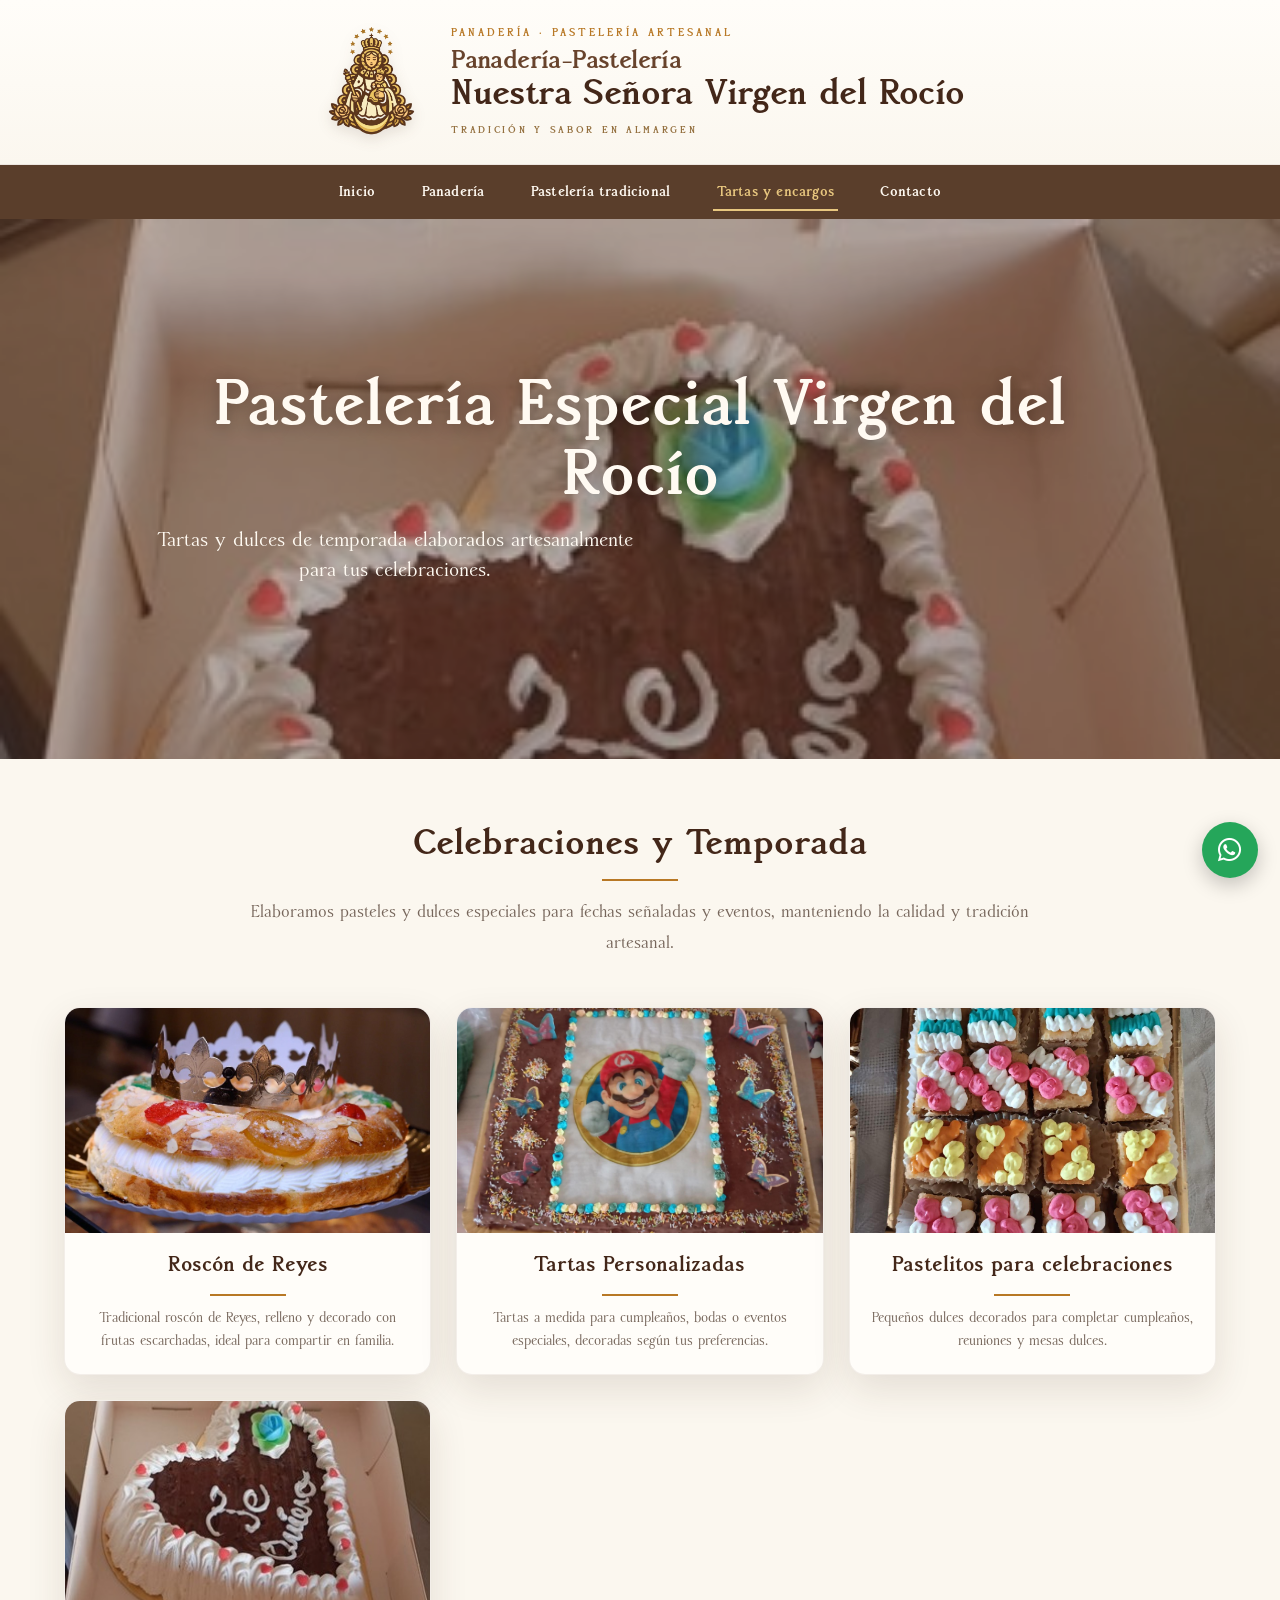
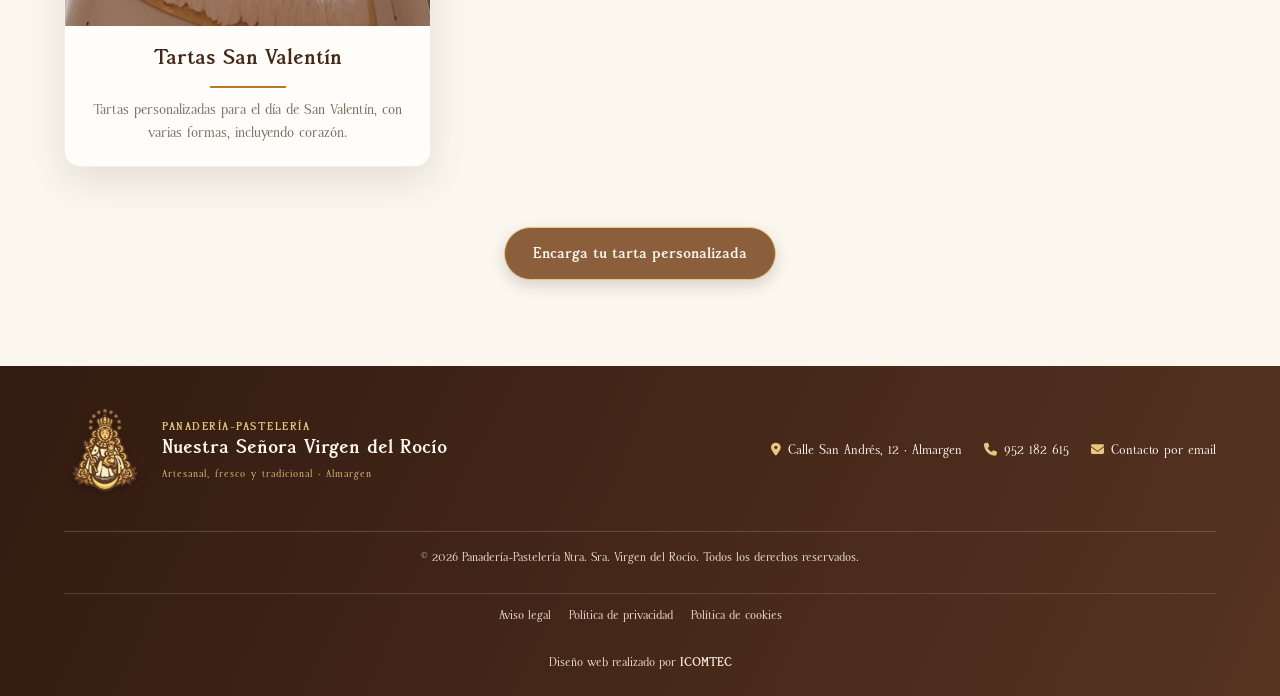
<file: secciones/pasteleria.html>
<!doctype html>
<html lang="es">
  <head>
    <meta charset="UTF-8" />
    <meta name="viewport" content="width=device-width, initial-scale=1.0" />

    <title>Tartas personalizadas en Almargen | Virgen del Rocío</title>

    <!-- SEO -->
    <meta
      name="description"
      content="Encarga tartas personalizadas en Almargen (Málaga) en Panadería-Pastelería Virgen del Rocío. Tartas para cumpleaños, celebraciones, diseños temáticos y dulces artesanales."
    />
    <meta
      name="keywords"
      content="pastelería Almargen, tartas personalizadas Almargen, tartas cumpleaños, roscón de Reyes, tartas San Valentín, dulces artesanales, pastelería para celebraciones"
    />
    <meta
      name="author"
      content="Panadería-Pastelería Virgen del Rocío, Almargen"
    />

    <!-- URL CANÓNICA -->
    <link
      rel="canonical"
      href="https://www.panaderiavirgendelrocio.com/secciones/pasteleria.html"
    />

    <!-- CSS principal y específico -->
    <link rel="stylesheet" href="../styles/styles.css" />
    <link rel="stylesheet" href="../styles/stylespan.css" />

    <!-- Font Awesome -->
    <link
      rel="stylesheet"
      href="https://cdnjs.cloudflare.com/ajax/libs/font-awesome/6.4.0/css/all.min.css"
    />

    <!-- DATOS ESTRUCTURADOS -->
    <!-- Se eliminan los Product y se identifica el negocio como Bakery -->
    <script type="application/ld+json">
    {
      "@context": "https://schema.org",
      "@type": "Bakery",
      "@id": "https://www.panaderiavirgendelrocio.com/#bakery",
      "name": "Panadería-Pastelería Virgen del Rocío",
      "description": "Pastelería artesanal en Almargen, Málaga, especializada en tartas personalizadas, roscones de Reyes y dulces para celebraciones.",
      "url": "https://www.panaderiavirgendelrocio.com/",
      "logo": "https://www.panaderiavirgendelrocio.com/imagenes/logo.png",
      "image": "https://www.panaderiavirgendelrocio.com/imagenes/pasteleria.jpeg"
    }
    </script>
  </head>

  <body>
    <!-- Header dinámico -->
    <div id="header-container"></div>

    <!-- Hero con imagen -->
    <section
      class="hero"
      style="background-image: url('../imagenes/pasteleria.jpeg')"
    >
      <div class="hero-content">
        <h1>Pastelería Especial Virgen del Rocío</h1>
        <p>
          Tartas y dulces de temporada elaborados artesanalmente para tus
          celebraciones.
        </p>
      </div>
    </section>

    <!-- Sección Pastelería Especial -->
    <section class="container section tipos-pan" id="pasteleria">
      <h2>Celebraciones y Temporada</h2>

      <p class="intro-pan">
        Elaboramos pasteles y dulces especiales para fechas señaladas y eventos,
        manteniendo la calidad y tradición artesanal.
      </p>

      <div class="productos-artesanos">

        <!-- Roscón de Reyes -->
        <div class="producto">
          <h3>Roscón de Reyes</h3>
          <img
            src="../imagenes/rosconreyes.jpg"
            alt="Roscón de Reyes artesanal relleno y decorado con frutas escarchadas"
            loading="lazy"
          />
          <p>
            Tradicional roscón de Reyes, relleno y decorado con frutas
            escarchadas, ideal para compartir en familia.
          </p>
        </div>

        <!-- Tartas Personalizadas -->
        <div class="producto">
          <h3>Tartas Personalizadas</h3>
          <img
            src="../imagenes/tarta-personalizada-cumpleanos.jpeg"
            alt="Ejemplo de tarta personalizada temática para cumpleaños elaborada por la pastelería en Almargen"
            loading="lazy"
          />
          <p>
            Tartas a medida para cumpleaños, bodas o eventos especiales,
            decoradas según tus preferencias.
          </p>
        </div>

        <!-- Pastelitos para celebraciones -->
        <div class="producto">
          <h3>Pastelitos para celebraciones</h3>
          <img
            src="../imagenes/pastelitos-artesanos-decorados.jpeg"
            alt="Pastelitos individuales decorados para celebraciones en Almargen"
            loading="lazy"
          />
          <p>
            Pequeños dulces decorados para completar cumpleaños, reuniones y
            mesas dulces.
          </p>
        </div>

        <!-- Tartas San Valentín -->
        <div class="producto">
          <h3>Tartas San Valentín</h3>
          <img
            src="../imagenes/pasteleria.jpeg"
            alt="Tartas personalizadas para San Valentín, forma de corazón disponible"
            loading="lazy"
          />
          <p>
            Tartas personalizadas para el día de San Valentín, con varias
            formas, incluyendo corazón.
          </p>
        </div>

      </div>

      <!-- Llamada a la acción -->
      <div class="cta-pan">
        <a href="../index.html#contacto" class="btn">
          Encarga tu tarta personalizada
        </a>
      </div>
    </section>

    <!-- Footer dinámico -->
    <div id="footer-container"></div>

    <!-- Scripts -->
    <script src="../js/header.js"></script>
    <script src="../js/footer.js"></script>
    <script src="../js/script.js"></script>
  </body>
</html>
</file>
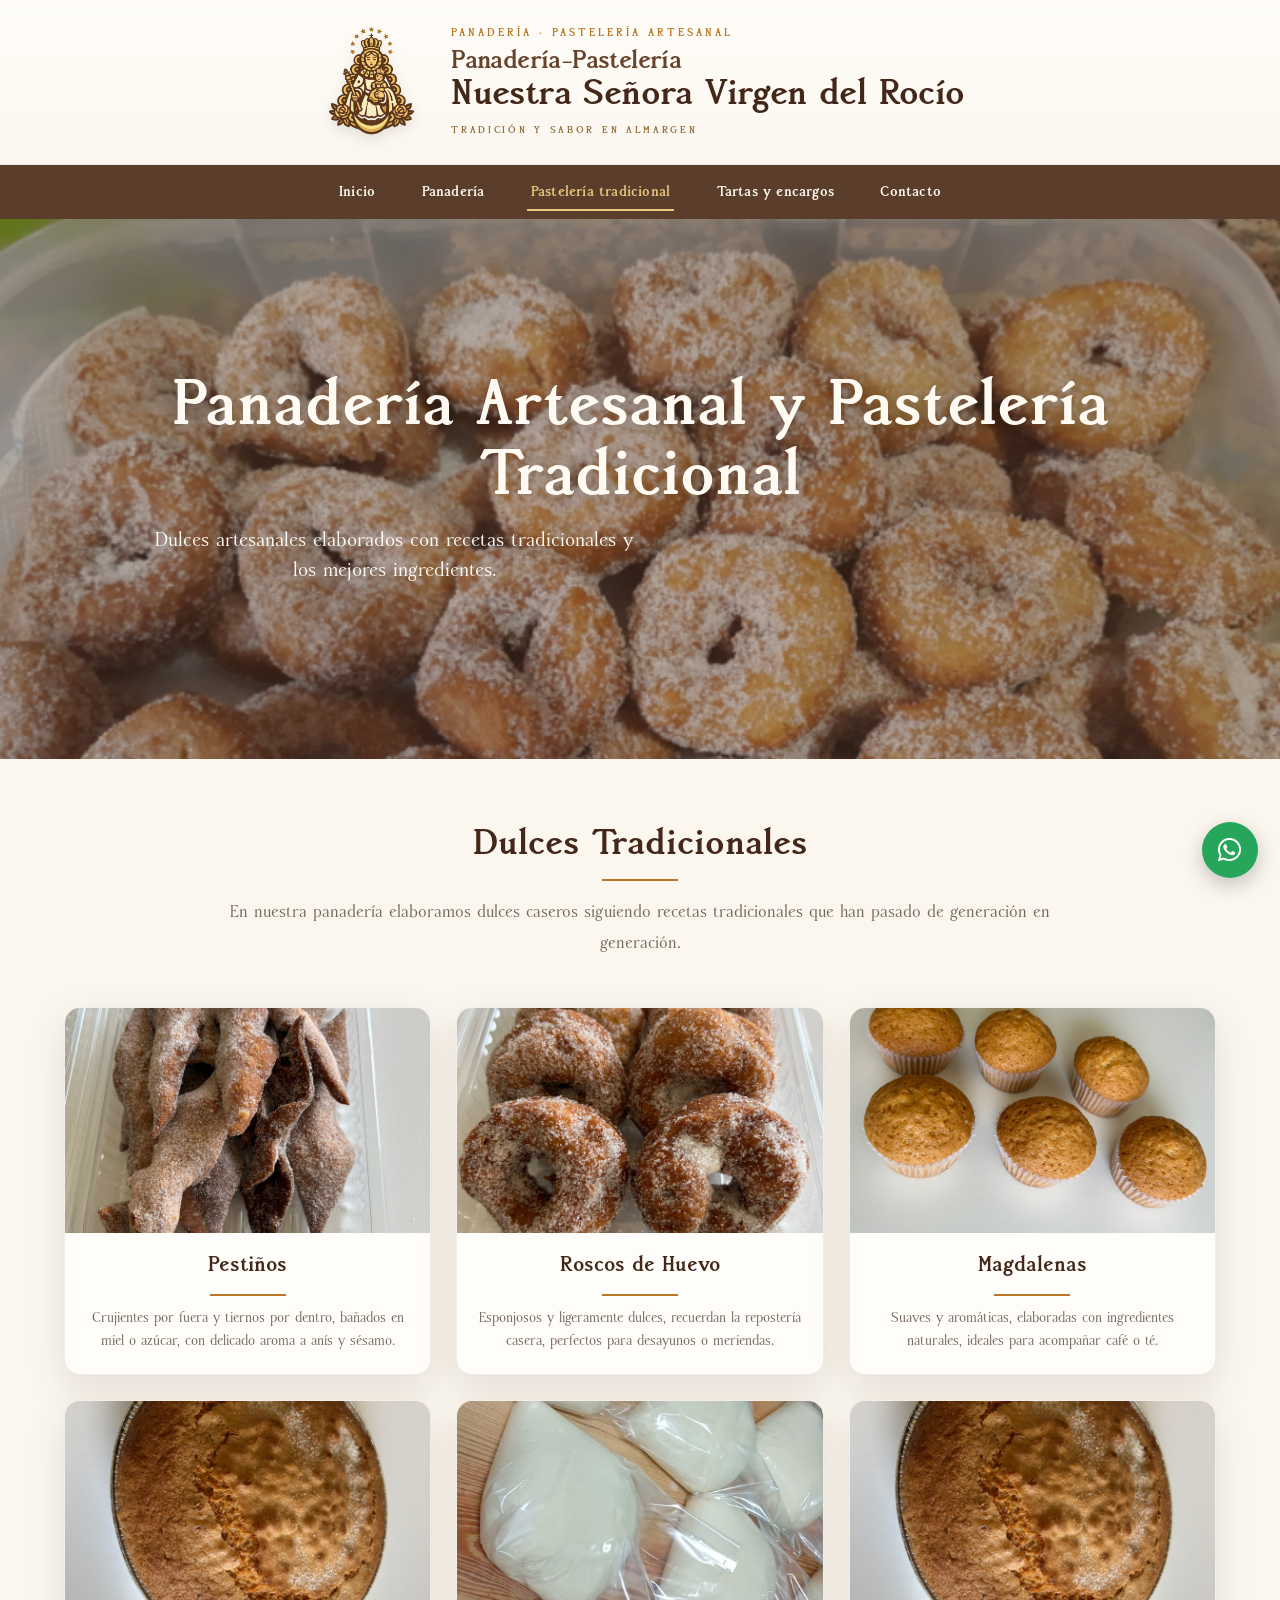
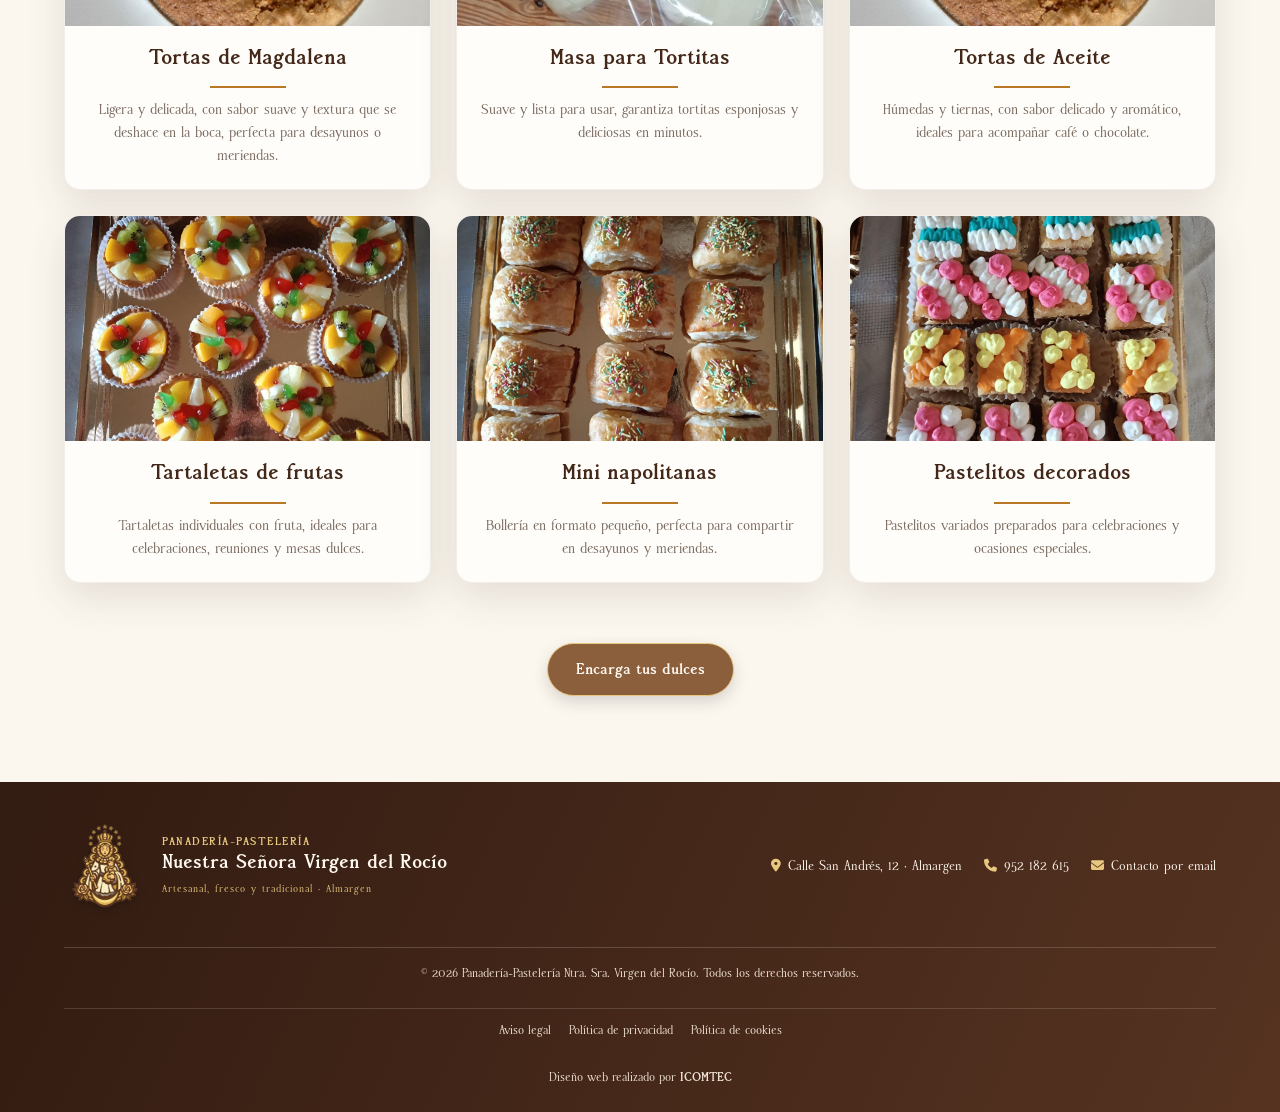
<file: secciones/pasteleriaTradicional.html>
<!doctype html>
<html lang="es">
  <head>
    <meta charset="UTF-8" />
    <meta name="viewport" content="width=device-width, initial-scale=1.0" />

    <title>Dulces tradicionales en Almargen | Pestiños, roscos y magdalenas</title>

    <!-- SEO -->
    <meta
      name="description"
      content="Descubre los dulces tradicionales de Panadería-Pastelería Virgen del Rocío en Almargen (Málaga): pestiños, roscos de huevo, magdalenas, tortas y pastelería artesanal."
    />
    <meta
      name="keywords"
      content="panadería Almargen, pastelería Almargen, dulces tradicionales, magdalenas, tortas de aceite, roscos de huevo, pestiños, tortas de magdalena, masa para tortitas"
    />
    <meta
      name="author"
      content="Panadería-Pastelería Virgen del Rocío, Almargen"
    />

    <!-- URL CANÓNICA -->
    <link
      rel="canonical"
      href="https://www.panaderiavirgendelrocio.com/secciones/pasteleriaTradicional.html"
    />

    <!-- CSS principal y específico -->
    <link rel="stylesheet" href="../styles/styles.css" />
    <link rel="stylesheet" href="../styles/stylespan.css" />

    <!-- Font Awesome -->
    <link
      rel="stylesheet"
      href="https://cdnjs.cloudflare.com/ajax/libs/font-awesome/6.4.0/css/all.min.css"
    />

    <!-- DATOS ESTRUCTURADOS -->
    <!-- Se eliminan los Product y se mantiene la entidad Bakery -->
    <script type="application/ld+json">
    {
      "@context": "https://schema.org",
      "@type": "Bakery",
      "@id": "https://www.panaderiavirgendelrocio.com/#bakery",
      "name": "Panadería-Pastelería Virgen del Rocío",
      "description": "Dulces tradicionales y pastelería artesanal elaborados en Almargen, Málaga.",
      "url": "https://www.panaderiavirgendelrocio.com/",
      "logo": "https://www.panaderiavirgendelrocio.com/imagenes/logo.png",
      "image": "https://www.panaderiavirgendelrocio.com/imagenes/roscos.png"
    }
    </script>
  </head>

  <body>
    <!-- Header dinámico -->
    <div id="header-container"></div>

    <!-- Hero con imagen -->
    <section
      class="hero"
      style="background-image: url('../imagenes/roscos.png')"
    >
      <div class="hero-content">
        <h1>Panadería Artesanal y Pastelería Tradicional</h1>
        <p>
          Dulces artesanales elaborados con recetas tradicionales y los mejores
          ingredientes.
        </p>
      </div>
    </section>

    <!-- Sección Pastelería -->
    <section class="container section tipos-pan" id="pasteleria">
      <h2>Dulces Tradicionales</h2>

      <p class="intro-pan">
        En nuestra panadería elaboramos dulces caseros siguiendo recetas
        tradicionales que han pasado de generación en generación.
      </p>

      <div class="productos-artesanos">

        <!-- Pestiños -->
        <div class="producto">
          <h3>Pestiños</h3>
          <img
            src="../imagenes/pestiños.jpeg"
            alt="Pestiños tradicionales andaluces elaborados con miel y sésamo"
            loading="lazy"
          />
          <p>
            Crujientes por fuera y tiernos por dentro, bañados en miel o azúcar,
            con delicado aroma a anís y sésamo.
          </p>
        </div>

        <!-- Roscos de Huevo -->
        <div class="producto">
          <h3>Roscos de Huevo</h3>
          <img
            src="../imagenes/rosquillos.jpeg"
            alt="Roscos de huevo caseros, suaves y esponjosos"
            loading="lazy"
          />
          <p>
            Esponjosos y ligeramente dulces, recuerdan la repostería casera,
            perfectos para desayunos o meriendas.
          </p>
        </div>

        <!-- Magdalenas -->
        <div class="producto">
          <h3>Magdalenas</h3>
          <img
            src="../imagenes/magdalenas.jpeg"
            alt="Magdalenas caseras, suaves y aromáticas"
            loading="lazy"
          />
          <p>
            Suaves y aromáticas, elaboradas con ingredientes naturales, ideales
            para acompañar café o té.
          </p>
        </div>

        <!-- Tortas de Magdalena -->
        <div class="producto">
          <h3>Tortas de Magdalena</h3>
          <img
            src="../imagenes/tortamadalena.jpeg"
            alt="Tortas de magdalena caseras, ligeras y suaves"
            loading="lazy"
          />
          <p>
            Ligera y delicada, con sabor suave y textura que se deshace en la
            boca, perfecta para desayunos o meriendas.
          </p>
        </div>

        <!-- Masa para Tortitas -->
        <div class="producto">
          <h3>Masa para Tortitas</h3>
          <img
            src="../imagenes/tortamasa.jpg"
            alt="Masa para tortitas, lista para usar"
            loading="lazy"
          />
          <p>
            Suave y lista para usar, garantiza tortitas esponjosas y deliciosas
            en minutos.
          </p>
        </div>

        <!-- Tortas de Aceite -->
        <div class="producto">
          <h3>Tortas de Aceite</h3>
          <img
            src="../imagenes/tortamadalena.jpeg"
            alt="Tortas de aceite caseras, húmedas y tiernas"
            loading="lazy"
          />
          <p>
            Húmedas y tiernas, con sabor delicado y aromático, ideales para
            acompañar café o chocolate.
          </p>
        </div>

        <!-- Tartaletas de frutas -->
        <div class="producto">
          <h3>Tartaletas de frutas</h3>
          <img
            src="../imagenes/tartaletas-frutas-artesanas.jpeg"
            alt="Tartaletas artesanas de fruta fresca y confitada elaboradas en Almargen"
            loading="lazy"
          />
          <p>
            Tartaletas individuales con fruta, ideales para celebraciones,
            reuniones y mesas dulces.
          </p>
        </div>

        <!-- Mini napolitanas -->
        <div class="producto">
          <h3>Mini napolitanas</h3>
          <img
            src="../imagenes/mini-napolitanas-artesanas.jpeg"
            alt="Mini napolitanas de hojaldre con cobertura dulce y virutas"
            loading="lazy"
          />
          <p>
            Bollería en formato pequeño, perfecta para compartir en desayunos
            y meriendas.
          </p>
        </div>

        <!-- Pastelitos decorados -->
        <div class="producto">
          <h3>Pastelitos decorados</h3>
          <img
            src="../imagenes/pastelitos-artesanos-decorados.jpeg"
            alt="Pastelitos artesanos decorados con crema de colores"
            loading="lazy"
          />
          <p>
            Pastelitos variados preparados para celebraciones y ocasiones
            especiales.
          </p>
        </div>

      </div>

      <!-- Llamada a la acción -->
      <div class="cta-pan">
        <a href="../index.html#contacto" class="btn">Encarga tus dulces</a>
      </div>
    </section>

    <!-- Footer dinámico -->
    <div id="footer-container"></div>

    <!-- Scripts -->
    <script src="../js/header.js"></script>
    <script src="../js/footer.js"></script>
    <script src="../js/script.js"></script>
  </body>
</html>
</file>
<file: styles/styles.css>
/* Tipografía propia del negocio: Accanthis ADF Std No2
   Serif cálida y editorial, autoalojada para no depender de Google Fonts. */
@font-face{
  font-family:"Virgen del Rocio";
  src:url("../fonts/Accanthis-Regular.otf") format("opentype");
  font-style:normal;
  font-weight:400;
  font-display:swap;
}
@font-face{
  font-family:"Virgen del Rocio";
  src:url("../fonts/Accanthis-Bold.otf") format("opentype");
  font-style:normal;
  font-weight:700;
  font-display:swap;
}
@font-face{
  font-family:"Virgen del Rocio";
  src:url("../fonts/Accanthis-Italic.otf") format("opentype");
  font-style:italic;
  font-weight:400;
  font-display:swap;
}
@font-face{
  font-family:"Virgen del Rocio";
  src:url("../fonts/Accanthis-BoldItalic.otf") format("opentype");
  font-style:italic;
  font-weight:700;
  font-display:swap;
}

/* Identidad visual: Panadería-Pastelería Ntra. Sra. Virgen del Rocío */
:root{--cream:#fbf7ef;--cream-deep:#efe3d1;--brown:#432719;--brown-2:#68432c;--gold:#b87825;--gold-light:#e8c77f;--ink:#2e211b;--muted:#76665b;--white:#fffdf9;--shadow:0 14px 38px rgba(67,39,25,.12);--serif:"Virgen del Rocio",Georgia,serif;--sans:"Virgen del Rocio",Georgia,serif}
*{margin:0;padding:0;box-sizing:border-box}html{scroll-behavior:smooth;scroll-padding-top:100px}body{font-family:var(--sans);background:var(--cream);color:var(--ink);line-height:1.65;font-size:16px}img{max-width:100%}a{color:inherit}.container{width:min(1160px,90%);margin-inline:auto}.section{padding:76px 0;text-align:center}.section h3,.tipos-pan h2{font-family:var(--serif);font-size:clamp(2rem,4vw,2.8rem);line-height:1.2;color:var(--brown);margin-bottom:22px}.section h3:after,.tipos-pan h2:after{content:"";display:block;width:76px;height:2px;background:var(--gold);margin:15px auto 0}.section p{color:var(--muted)}
/* Cabecera */
.header{background:rgba(255,253,249,.97);padding:10px 5%;border-bottom:1px solid rgba(104,67,44,.12);position:relative;z-index:20}.header-inner{max-width:1280px;margin:auto;display:flex;align-items:center;justify-content:space-between;gap:25px}.logo-wrapper{display:flex;align-items:center;gap:15px;text-decoration:none;min-width:0}.logo-img{width:76px;height:76px;object-fit:contain;border:0;border-radius:0;box-shadow:none}.logo-text-wrapper{display:flex;flex-direction:column}.logo-text{font-family:var(--serif);font-size:clamp(18px,2vw,27px);line-height:1.15;color:var(--brown);font-weight:700;max-width:360px}.logo-subtext{font-size:10px;letter-spacing:2px;text-transform:uppercase;color:var(--gold);margin-top:5px}.main-nav{background:var(--brown);padding:0 5%;position:sticky;top:0;z-index:19;box-shadow:0 5px 18px rgba(40,22,13,.12);transition:background .25s}.nav-container{max-width:1280px;margin:auto;display:flex;justify-content:center;align-items:center;gap:clamp(10px,3vw,42px);min-height:54px;flex-wrap:wrap}.nav-container a{color:#fffaf2;text-decoration:none;font-size:14px;font-weight:600;letter-spacing:.2px;padding:15px 4px;position:relative;transition:color .2s}.nav-container a:after{content:"";position:absolute;left:0;right:100%;bottom:8px;height:2px;background:var(--gold-light);transition:right .25s}.nav-container a:hover{color:var(--gold-light);background:transparent}.nav-container a:hover:after{right:0}
/* Hero */
.hero{min-height:440px;height:min(62vh,590px);display:flex;align-items:center;justify-content:flex-start;text-align:left;color:#fff;background-position:center 48%;background-size:cover;background-repeat:no-repeat;position:relative;padding:60px max(7%,calc((100% - 1160px)/2))}.hero:after{content:"";position:absolute;inset:0;background:linear-gradient(90deg,rgba(35,19,11,.82) 0%,rgba(48,27,16,.62) 43%,rgba(48,27,16,.08) 100%)}.hero-content{position:relative;z-index:2;max-width:590px}.hero h1,.hero h2{font-family:var(--serif);font-size:clamp(2.5rem,5vw,4.5rem);line-height:1.08;color:#fffaf2;margin-bottom:18px;text-shadow:0 2px 15px rgba(0,0,0,.25)}.hero h1 em,.hero h2 em{color:var(--gold-light);font-weight:400}.hero p{font-family:var(--serif);font-size:clamp(1.05rem,2vw,1.35rem);line-height:1.5;color:#fffaf2;max-width:500px;margin-bottom:28px}.btn,.hero .btn{display:inline-flex;align-items:center;justify-content:center;gap:9px;background:var(--gold);color:#fff;text-decoration:none;border:1px solid var(--gold-light);border-radius:999px;padding:12px 27px;font-weight:700;box-shadow:0 6px 16px rgba(0,0,0,.14);transition:transform .2s,background .2s}.btn:hover,.hero .btn:hover{background:var(--brown-2);color:white;transform:translateY(-2px)}
/* Franja de valores */
.beneficios{background:#f2e9dc;border-bottom:1px solid #e6d7c3;border-top:1px solid #e6d7c3;padding:19px 5%}.beneficios-inner{max-width:1160px;margin:auto;display:grid;grid-template-columns:repeat(4,1fr);gap:15px}.beneficio{display:flex;align-items:center;justify-content:center;gap:13px;padding:5px 12px;border-right:1px solid #d8c4aa;text-align:left}.beneficio:last-child{border:0}.beneficio i{font-size:27px;color:var(--gold);min-width:30px;text-align:center}.beneficio strong{display:block;color:var(--brown);font-size:14px}.beneficio span{display:block;color:var(--muted);font-size:12px}
/* Presentación */
.sobre-nosotros{padding:55px 0 35px}.sobre-nosotros p{max-width:850px;margin:0 auto;font-family:var(--serif);font-size:18px;line-height:1.8;color:var(--brown-2)}
/* Categorías */
.productos-artesanos{display:grid;grid-template-columns:repeat(3,minmax(0,1fr));gap:25px;margin:28px auto 0;padding:10px 0 35px}.producto{background:var(--white);border-radius:16px;overflow:hidden;box-shadow:var(--shadow);text-align:center;display:flex;flex-direction:column;align-items:stretch;min-width:0;padding:0;border:1px solid rgba(104,67,44,.08);transition:transform .25s,box-shadow .25s}.producto:hover{transform:translateY(-6px);box-shadow:0 20px 42px rgba(67,39,25,.18)}.producto h3{font-family:var(--serif);font-size:21px;color:var(--brown);margin:18px 12px 12px;line-height:1.3}.producto>a{display:block;order:0;overflow:hidden}.producto>a img,.producto>img{width:100%;height:225px;object-fit:cover;display:block;border-radius:0;margin:0;transition:transform .45s}.producto:hover img{transform:scale(1.045)}.producto h3{order:1}.producto p{order:2;padding:0 20px 22px;font-size:14px;line-height:1.65;color:var(--muted)}
/* Contacto */
.contacto{padding-top:55px}.contacto-grid{display:grid;grid-template-columns:repeat(4,minmax(0,1fr));gap:18px;padding:20px 0}.contacto-card{background:var(--white);border:1px solid #eadfce;border-radius:14px;padding:27px 17px;text-align:center;box-shadow:0 8px 24px rgba(67,39,25,.07);transition:transform .2s,background .2s}.contacto-card:hover{background:#f5ead9;color:var(--brown);transform:translateY(-4px)}.contacto-icon{font-size:25px;color:var(--gold);margin-bottom:8px}.contacto-card h4{font-family:var(--serif);font-size:18px;color:var(--brown);margin:8px 0}.contacto-card p,.contacto-card a{font-size:13px;line-height:1.65;color:var(--muted);text-decoration:none;overflow-wrap:anywhere}.contacto-card a:hover{color:var(--gold)}
/* Pie */
.footer{background:linear-gradient(115deg,#321b11,#563321);color:#fff8ef;padding:30px 5%;text-align:center}.footer-inner{max-width:1160px;margin:auto;display:flex;align-items:center;justify-content:space-between;gap:25px;flex-wrap:wrap}.footer-inner>a{display:flex;align-items:center;gap:12px;text-decoration:none}.footer-logo{width:68px;height:68px;object-fit:contain;border:0;border-radius:0;box-shadow:none}.footer-brand{font-family:var(--serif);font-size:20px;color:#fff8ef;line-height:1.2}.footer-tagline{font-size:12px;color:#e8c77f;letter-spacing:1px}.footer-inner p{font-size:12px;color:#f1e4d6}.footer-contact{display:flex;gap:22px;flex-wrap:wrap;justify-content:center}.footer-contact a{color:#fff8ef;text-decoration:none;font-size:13px}.footer-contact i{color:var(--gold-light);margin-right:7px}.footer-inner .copyright{width:100%;padding-top:16px;border-top:1px solid rgba(255,255,255,.17);margin-top:8px}
/* WhatsApp */
.whatsapp-float{position:fixed;bottom:22px;right:22px;background:#25a65a;color:white;border-radius:50%;width:56px;height:56px;display:flex;align-items:center;justify-content:center;font-size:27px;box-shadow:0 7px 20px rgba(0,0,0,.22);z-index:1000;text-decoration:none;transition:transform .2s}.whatsapp-float:hover{transform:translateY(-4px);color:white}
.mapa{margin-top:35px;border-radius:14px;overflow:hidden;box-shadow:var(--shadow)}
@media(max-width:900px){.beneficios-inner{grid-template-columns:repeat(2,1fr)}.beneficio:nth-child(2){border-right:0}.productos-artesanos{grid-template-columns:repeat(2,minmax(0,1fr))}.contacto-grid{grid-template-columns:repeat(2,minmax(0,1fr))}.header-inner{justify-content:center}.logo-text{max-width:420px}}
@media(max-width:600px){.header{padding:8px 4%}.logo-img{width:58px;height:58px}.logo-wrapper{gap:10px}.logo-text{font-size:17px}.main-nav{padding:0 3%}.nav-container{gap:0 17px;min-height:48px}.nav-container a{font-size:12px;padding:12px 0}.nav-container a:after{bottom:5px}.hero{min-height:410px;height:65vh;padding:45px 7%;background-position:58% center}.hero:after{background:linear-gradient(90deg,rgba(35,19,11,.82),rgba(35,19,11,.45))}.hero h1,.hero h2{font-size:2.45rem}.hero p{font-size:1rem}.section{padding:52px 0}.sobre-nosotros{padding:38px 0 20px}.sobre-nosotros p{font-size:16px}.beneficios{padding:13px 4%}.beneficios-inner{gap:7px}.beneficio{justify-content:flex-start;padding:8px 5px;gap:8px}.beneficio i{font-size:21px;min-width:24px}.beneficio strong{font-size:11px}.beneficio span{font-size:10px}.productos-artesanos{grid-template-columns:1fr;gap:18px;width:90%}.producto>a img,.producto>img{height:220px}.contacto-grid{grid-template-columns:1fr;gap:13px}.contacto-card{padding:20px 14px}.footer-inner{justify-content:center}.footer-inner .copyright{line-height:1.6}.whatsapp-float{width:50px;height:50px;right:15px;bottom:15px}}
@media(prefers-reduced-motion:reduce){html{scroll-behavior:auto}*,*:before,*:after{transition:none!important}}

/* Bloque editorial de historia */
.historia-grid{display:grid;grid-template-columns:1fr 1fr;align-items:center;gap:48px;text-align:left}.historia-grid>img{width:100%;height:330px;object-fit:cover;border-radius:17px;box-shadow:var(--shadow)}.historia-texto .eyebrow{color:var(--gold);font-size:11px;letter-spacing:2px;text-transform:uppercase;font-weight:700}.historia-texto h3{margin:8px 0 16px;text-align:left;font-size:clamp(2rem,4vw,2.8rem)}.historia-texto h3:after{display:none}.historia-texto h3 em{color:var(--gold);font-weight:400}.historia-texto p{font-family:var(--sans);font-size:15px;line-height:1.8;margin-bottom:22px}.historia-texto .btn{font-size:14px}
@media(max-width:700px){.historia-grid{grid-template-columns:1fr;gap:25px}.historia-grid>img{height:240px}.historia-texto{text-align:center}.historia-texto h3{text-align:center}.historia-texto p{font-size:14px}}

/* Galería de elaboraciones reales */
.especialidades{padding-top:58px}
.especialidades .eyebrow{display:block;color:var(--gold);font-size:11px;letter-spacing:2px;text-transform:uppercase;font-weight:700;margin-bottom:8px}
.titulo-seccion{font-family:var(--serif);font-size:clamp(2rem,4vw,2.8rem);color:var(--brown);margin-bottom:12px}
.titulo-seccion:after{content:"";display:block;width:72px;height:2px;background:var(--gold);margin:14px auto}
.intro-especialidades{max-width:760px;margin:0 auto 28px;color:var(--muted);line-height:1.75}
.galeria-especialidades{display:grid;grid-template-columns:repeat(4,minmax(0,1fr));gap:20px;text-align:left}
.especialidad-card{background:var(--white);border:1px solid rgba(104,67,44,.1);border-radius:16px;overflow:hidden;box-shadow:var(--shadow);transition:transform .25s,box-shadow .25s}
.especialidad-card:hover{transform:translateY(-5px);box-shadow:0 18px 38px rgba(67,39,25,.18)}
.especialidad-card img{width:100%;height:230px;object-fit:cover;display:block}
.especialidad-card div{padding:17px 18px 20px}
.especialidad-card h3{font-family:var(--serif);font-size:19px;color:var(--brown);margin-bottom:7px}
.especialidad-card p{font-size:13px;line-height:1.65;color:var(--muted)}
.cta-especialidades{margin-top:28px}
@media(max-width:980px){.galeria-especialidades{grid-template-columns:repeat(2,minmax(0,1fr))}}
@media(max-width:600px){.galeria-especialidades{grid-template-columns:1fr}.especialidad-card img{height:250px}.especialidades{padding-top:42px}}


/* Identidad de marca: cabecera centrada y logotipo integrado */
.header{
  padding:16px 5% 18px;
  background:linear-gradient(180deg,#fffdf9 0%,#fbf7ef 100%);
}
.header-inner{
  justify-content:center;
  max-width:1160px;
}
.logo-wrapper{
  justify-content:center;
  gap:24px;
  width:max-content;
  max-width:100%;
  padding:2px 12px;
}
.logo-img{
  width:112px;
  height:126px;
  object-fit:contain;
  flex:0 0 auto;
  filter:drop-shadow(0 5px 7px rgba(67,39,25,.12));
}
.logo-text-wrapper{
  align-items:flex-start;
  gap:3px;
}
.logo-kicker{
  color:var(--gold);
  font-size:11px;
  font-weight:700;
  letter-spacing:3px;
  text-transform:uppercase;
}
.logo-text{
  display:flex;
  flex-direction:column;
  max-width:none;
  font-size:clamp(24px,3vw,36px);
  line-height:1.08;
  letter-spacing:-.6px;
}
.logo-name-main{
  color:var(--brown-2);
  font-size:.72em;
  font-weight:600;
}
.logo-name-secondary{
  color:var(--brown);
  font-size:1em;
  font-weight:700;
}
.logo-subtext{
  margin-top:7px;
  font-size:10px;
  letter-spacing:2.7px;
  font-weight:700;
  color:#94703f;
}

/* Pie de página: marca sin caja blanca y con transparencia real */
.footer{
  padding:36px 5% 24px;
}
.footer-inner{
  align-items:center;
}
.footer-inner>a.footer-brand-lockup{
  gap:16px;
  min-width:300px;
  justify-content:flex-start;
  text-align:left;
}
.footer-logo{
  width:82px;
  height:96px;
  object-fit:contain;
  flex:0 0 auto;
  background:transparent;
  border:0;
  border-radius:0;
  box-shadow:none;
  filter:drop-shadow(0 3px 5px rgba(0,0,0,.22));
}
.footer-brand{
  display:flex;
  flex-direction:column;
  gap:3px;
  font-size:18px;
  font-weight:400;
}
.footer-brand strong{
  font-family:var(--sans);
  color:#e8c77f;
  font-size:11px;
  letter-spacing:1.5px;
  text-transform:uppercase;
}
.footer-brand-name{
  font-family:var(--serif);
  font-size:19px;
  font-weight:700;
  line-height:1.2;
  color:#fff8ef;
}
.footer-tagline{
  display:block;
  margin-top:5px;
  font-family:var(--sans);
  font-size:10px;
  letter-spacing:1px;
  line-height:1.4;
  color:#e8c77f;
}
@media(max-width:900px){
  .header-inner{justify-content:center}
  .logo-wrapper{gap:18px}
  .logo-img{width:96px;height:112px}
  .logo-text{font-size:clamp(22px,3.4vw,30px)}
  .footer-inner>a.footer-brand-lockup{min-width:0}
}
@media(max-width:600px){
  .header{padding:11px 4% 13px}
  .logo-wrapper{gap:12px;padding:0 2px}
  .logo-img{width:70px;height:88px}
  .logo-text-wrapper{gap:2px}
  .logo-kicker{font-size:8px;letter-spacing:1.5px}
  .logo-text{font-size:clamp(17px,5vw,22px);line-height:1.12;letter-spacing:-.3px}
  .logo-name-main{font-size:.72em}
  .logo-name-secondary{font-size:1em}
  .logo-subtext{font-size:8px;letter-spacing:1px;margin-top:5px}
  .footer{padding:28px 5% 20px}
  .footer-inner{gap:20px}
  .footer-inner>a.footer-brand-lockup{justify-content:center;width:100%;gap:13px}
  .footer-logo{width:66px;height:80px}
  .footer-brand-name{font-size:16px}
  .footer-brand strong{font-size:9px;letter-spacing:1px}
  .footer-tagline{font-size:9px;letter-spacing:.5px}
}


/* Navegación persistente: único ajuste funcional y responsive solicitado */
.main-nav{
  position:-webkit-sticky;
  position:sticky;
  top:0;
  z-index:1200;
  width:100%;
  isolation:isolate;
  box-shadow:0 5px 18px rgba(40,22,13,.18);
}
.nav-container{
  width:100%;
  min-width:0;
}

/* Tablet: menú centrado, con salto ordenado si el ancho lo requiere */
@media (min-width:601px) and (max-width:1024px){
  .main-nav{padding-left:3%;padding-right:3%}
  .nav-container{
    justify-content:center;
    flex-wrap:wrap;
    column-gap:clamp(14px,2.5vw,28px);
    row-gap:0;
    min-height:52px;
  }
  .nav-container a{
    white-space:nowrap;
    font-size:clamp(12px,1.55vw,14px);
    padding:14px 2px;
  }
}

/* Móvil: menú equilibrado en dos filas, con Contacto siempre visible */
@media (max-width:600px){
  .main-nav{
    padding:0 8px;
    top:0;
    z-index:1200;
  }
  .nav-container{
    display:grid;
    grid-template-columns:repeat(6,minmax(0,1fr));
    min-height:0;
    height:auto;
    justify-content:stretch;
    align-items:stretch;
    gap:0 2px;
    overflow:visible;
    padding:4px 2px;
  }
  .nav-container a{
    grid-column:span 2;
    min-width:0;
    min-height:38px;
    display:flex;
    align-items:center;
    justify-content:center;
    text-align:center;
    white-space:nowrap;
    font-size:12px;
    line-height:1.2;
    padding:7px 2px;
  }
  .nav-container a:nth-child(4){grid-column:2 / span 2}
  .nav-container a:nth-child(5){grid-column:4 / span 2}
  .nav-container a:after{bottom:3px}
  .main-nav.nav-is-fixed{height:auto;min-height:0}
  .main-nav.nav-is-fixed .nav-container{height:auto;min-height:0}
}

/* Reduce motion without changing the site's visual identity */
@media (prefers-reduced-motion:reduce){
  .nav-container{scroll-behavior:auto}
}


/* Fijación real del menú al desplazarse: activada desde header.js */
.main-nav.nav-is-fixed{
  position:fixed!important;
  top:0!important;
  left:0!important;
  right:0!important;
  width:100%!important;
  z-index:9999!important;
  margin:0!important;
  box-shadow:0 5px 18px rgba(40,22,13,.22);
}
.main-nav-spacer{width:100%;height:0;pointer-events:none}
html{scroll-padding-top:64px}
@media(max-width:600px){
  .main-nav.nav-is-fixed{height:48px}
  .main-nav.nav-is-fixed .nav-container{height:48px;min-height:48px}
}


/* Una sola identidad tipográfica en toda la experiencia */
html,body,button,input,select,textarea{
  font-family:"Virgen del Rocio",Georgia,serif;
}
body *:not(i):not(.fa):not([class^="fa-"]):not([class*=" fa-"]){
  font-family:inherit;
}


/* Enlaces legales y crédito de diseño del pie de página */
.footer-legal{
  width:100%;
  display:flex;
  flex-wrap:wrap;
  justify-content:center;
  align-items:center;
  gap:9px 18px;
  padding-top:12px;
  border-top:1px solid rgba(255,255,255,.14);
}
.footer-legal a,
.footer-credit a{
  color:#f1e4d6;
  text-decoration:none;
}
.footer-legal a{font-size:12px}
.footer-legal a:hover,
.footer-credit a:hover{text-decoration:underline;color:#e8c77f}
.footer-credit{
  width:100%;
  margin-top:2px;
  color:#d8c8b8;
  font-size:11px;
}
.footer-credit a{font-weight:700;color:#f1e4d6}

/* Navegación móvil en una sola línea y estado del apartado activo */
.nav-label-mobile{display:none}
.nav-container a.is-active{color:var(--gold-light)}
.nav-container a.is-active:after{right:0}
@media(max-width:600px){
  .main-nav,
  .main-nav.nav-is-fixed{
    height:48px!important;
    min-height:48px!important;
    padding:0 5px!important;
  }
  .nav-container,
  .main-nav.nav-is-fixed .nav-container{
    display:grid!important;
    grid-template-columns:repeat(5,minmax(0,1fr))!important;
    align-items:center!important;
    justify-content:stretch!important;
    gap:0!important;
    width:100%!important;
    height:48px!important;
    min-height:48px!important;
    padding:0!important;
    overflow:visible!important;
  }
  .nav-container a{
    display:flex!important;
    align-items:center!important;
    justify-content:center!important;
    min-width:0!important;
    min-height:44px!important;
    height:44px!important;
    padding:5px 1px!important;
    margin:0!important;
    white-space:nowrap!important;
    text-align:center!important;
    font-size:clamp(8px,2.65vw,10.5px)!important;
    line-height:1!important;
    letter-spacing:0!important;
    border-radius:5px;
  }
  .nav-label-desktop{display:none}
  .nav-label-mobile{display:inline}
  .nav-container a:after{bottom:3px!important;left:18%;right:82%;height:2px}
  .nav-container a.is-active{
    color:#f4d69a!important;
    background:rgba(255,255,255,.10)!important;
  }
  .nav-container a.is-active:after{left:18%;right:18%}
  html{scroll-padding-top:58px}
}


/* Corrección definitiva del menú móvil: cinco opciones en una sola fila */
@media (max-width: 600px) {
  .main-nav, .main-nav.nav-is-fixed { box-sizing:border-box!important; width:100%!important; height:46px!important; min-height:46px!important; padding:0 2px!important; overflow:hidden!important; }
  .nav-container, .main-nav.nav-is-fixed .nav-container { box-sizing:border-box!important; display:flex!important; flex-flow:row nowrap!important; justify-content:space-between!important; align-items:stretch!important; gap:0!important; width:100%!important; height:46px!important; min-height:46px!important; padding:0!important; margin:0!important; overflow:hidden!important; }
  .nav-container a, .nav-container a:nth-child(4), .nav-container a:nth-child(5) { box-sizing:border-box!important; display:flex!important; flex:1 1 20%!important; width:20%!important; min-width:0!important; max-width:20%!important; height:46px!important; min-height:46px!important; margin:0!important; padding:0 1px 3px!important; align-items:center!important; justify-content:center!important; grid-column:auto!important; white-space:nowrap!important; overflow:hidden!important; text-overflow:clip!important; text-align:center!important; font-size:clamp(7.5px,2.35vw,9.5px)!important; font-weight:700!important; letter-spacing:-0.25px!important; line-height:1!important; }
  .nav-label-desktop { display:none!important; } .nav-label-mobile { display:inline!important; }
  .nav-container a:after { bottom:5px!important; left:22%!important; right:78%!important; height:2px!important; }
  .nav-container a.is-active:after { left:22%!important; right:22%!important; }
  html { scroll-padding-top:54px!important; }
}
</file>
<file: styles/legal.css>
/* Estilos exclusivos de las páginas de información legal */
.legal-page{max-width:940px;margin:52px auto 72px;padding:0 5%;text-align:left}
.legal-page h1{font-family:var(--serif);font-size:clamp(2rem,4vw,2.8rem);color:var(--brown);line-height:1.2;margin-bottom:12px}
.legal-page .legal-intro{color:var(--muted);margin-bottom:30px}
.legal-page h2{font-family:var(--serif);font-size:1.45rem;color:var(--brown);margin:28px 0 10px}
.legal-page p,.legal-page li{color:var(--ink);line-height:1.8;font-size:15px}
.legal-page ul{padding-left:22px;margin:8px 0 16px}
.legal-page a{color:var(--brown-2);overflow-wrap:anywhere}
.legal-page .legal-updated{font-size:13px;color:var(--muted);margin-top:30px}
.legal-page .legal-back{display:inline-block;margin-top:22px}
@media(max-width:600px){.legal-page{margin:34px auto 50px;padding:0 6%}.legal-page p,.legal-page li{font-size:14px}}
</file>
<file: styles/stylespan.css>
/* ===================================
   PANES - SECCIÓN TIPOS
=================================== */

.tipos-pan h2 {
  font-size: 36px;
  margin-bottom: 15px;
  color: #5a3e2b;
  text-align: center;
}

.tipos-pan .intro-pan {
  font-size: 18px;
  color: #6b4a33;
  max-width: 900px;
  margin: 0 auto 40px auto;
  text-align: center;
}

/* GRID PRODUCTOS */

.grid-pan {
  display: flex;
  flex-wrap: wrap;
  justify-content: center;
  gap: 30px;
  margin-bottom: 40px;
}

/* TARJETA PRODUCTO */

.pan-item {
  position: relative;
  background: #fff3e0;
  border-radius: 20px;
  overflow: visible;
  box-shadow: 0 10px 25px rgba(90, 62, 43, 0.15);
  text-align: center;
  flex: 1 1 300px;
  max-width: 320px;
  display: flex;
  flex-direction: column;
  transition:
    transform 0.4s ease,
    box-shadow 0.4s ease;
}

.pan-item:hover {
  transform: translateY(-10px);
  box-shadow: 0 20px 40px rgba(90, 62, 43, 0.25);
}

/* ===================================
   IMÁGENES DE PRODUCTOS
=================================== */

.pan-item img {
  width: 100%;
  height: 220px;
  object-fit: contain; /* evita que se corte */
  padding: 10px;
  display: block;
  border-bottom: 4px solid #d2a679;
  background-color: #f5e6d3;
  transition: transform 0.3s ease;
}

/* ZOOM AL PASAR RATÓN */

.pan-item:hover img {
  transform: scale(1.8);
  position: relative;
  z-index: 10;
  background: #fff;
  border-radius: 10px;
  box-shadow: 0 15px 40px rgba(0, 0, 0, 0.35);
}

/* TITULO PRODUCTO */

.pan-item h3 {
  font-family: "Virgen del Rocio", Georgia, serif;
  font-size: 22px;
  margin: 15px 0 10px 0;
  color: #5a3e2b;
}

/* TEXTO PRODUCTO */

.pan-item p {
  font-size: 16px;
  color: #6b4a33;
  padding: 0 15px 15px 15px;
  line-height: 1.5;
}

/* ===================================
   BOTÓN CTA
=================================== */

.cta-pan {
  text-align: center;
  margin-top: 30px;
}

.cta-pan .btn {
  font-size: 18px;
  padding: 14px 32px;
  background: #8b5e3c;
  color: #fff8f0;
  border-radius: 12px;
  text-decoration: none;
  font-weight: bold;
  transition: all 0.3s ease;
}

.cta-pan .btn:hover {
  background: #d2a679;
  color: #5a3e2b;
  transform: translateY(-3px);
}

/* ===================================
   RESPONSIVE
=================================== */

@media (max-width: 992px) {
  .pan-item {
    max-width: 48%;
  }

  .pan-item img {
    height: 200px;
  }
}

@media (max-width: 768px) {
  .pan-item {
    max-width: 90%;
  }

  .pan-item img {
    height: 180px;
  }

  .cta-pan .btn {
    font-size: 16px;
    padding: 12px 24px;
  }
}

/* ===================================
   HERO
=================================== */

.hero {
  height: 60vh;
  display: flex;
  align-items: center;
  justify-content: center;
  text-align: center;
  color: #fff;
  background: url("../imagenes/pan-hero.jpeg") center center / cover no-repeat;
  position: relative;
}

.hero::after {
  content: "";
  position: absolute;
  inset: 0;
  background: rgba(90, 62, 43, 0.4);
}

.hero-content {
  position: relative;
  z-index: 2;
  max-width: 90%;
}

.hero h2 {
  font-size: 42px;
  margin-bottom: 15px;
}

.hero p {
  font-size: 20px;
  margin-bottom: 25px;
}

/* BOTÓN HERO */

.hero .btn-hero {
  font-size: 18px;
  padding: 14px 32px;
  background: #d2a679;
  color: #5a3e2b;
  border-radius: 12px;
  text-decoration: none;
  font-weight: bold;
  transition: all 0.3s ease;
}

.hero .btn-hero:hover {
  background: #8b5e3c;
  color: #fff8f0;
  transform: translateY(-3px);
}

/* ===================================
   RESPONSIVE HERO
=================================== */

@media (max-width: 992px) {
  .hero h2 {
    font-size: 34px;
  }

  .hero p {
    font-size: 18px;
  }
}

@media (max-width: 768px) {
  .hero h2 {
    font-size: 28px;
  }

  .hero p {
    font-size: 16px;
  }
}

/* Acabado visual compartido para las páginas interiores */
.tipos-pan{padding-top:62px}.tipos-pan h1,.tipos-pan h2{font-family:var(--serif);color:var(--brown)}.tipos-pan .intro-pan{font-family:var(--serif);font-size:17px;color:var(--muted);line-height:1.8;max-width:850px}.tipos-pan .productos-artesanos{margin-top:25px}.tipos-pan .producto{max-width:none;flex:initial}.tipos-pan .producto img{height:225px;object-fit:cover;padding:0;border:0;background:transparent}.tipos-pan .producto:hover img{transform:scale(1.045);position:static;z-index:auto;box-shadow:none}.tipos-pan .producto h3{margin:18px 12px 10px}.cta-pan{margin:25px 0 10px}.cta-pan .btn{font-size:15px;padding:13px 28px;border-radius:999px}


/* Mantener la tipografía corporativa también en las tarjetas de producto */
.tipos-pan,.tipos-pan *:not(i):not(.fa):not([class^="fa-"]):not([class*=" fa-"]){
  font-family:"Virgen del Rocio",Georgia,serif;
}
</file>
